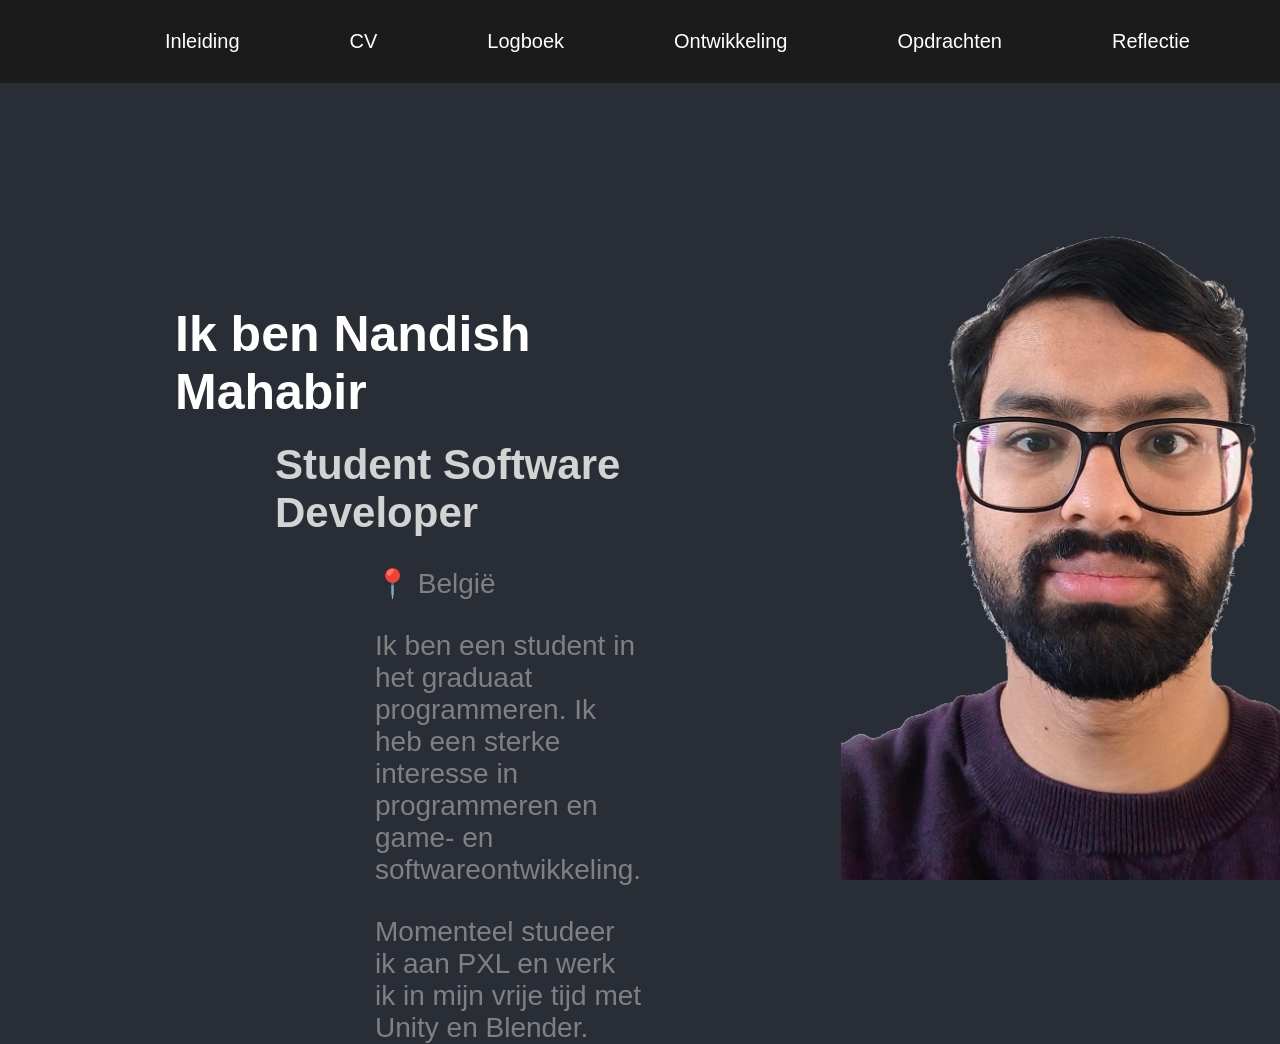
<file: index.html>
<!DOCTYPE html>
<html lang="en">
<head>
    <meta charset="UTF-8">
    <title>Title</title>
    <link rel="stylesheet" href="index.css">
</head>
<body>
    <nav>
        <ul>
            <li><a href="index.html">Inleiding</a></li>
            <li><a href="cv.html">CV</a></li>
            <li><a href="logboek.html">Logboek</a></li>
            <li><a href="ontwikkeling.html">Ontwikkeling</a></li>
            <li><a href="opdrachten.html">Opdrachten</a></li>
            <li><a href="reflectie.html">Reflectie</a></li>
        </ul>
    </nav>
    <main>
        <div id="text">
            <h1>Ik ben <span>Nandish Mahabir</span></h1>
            <h2>Student Software Developer</h2>
            <p class="location">📍 België</p>
            <p>Ik ben een student in het graduaat programmeren.
                Ik heb een sterke interesse in programmeren en game- en softwareontwikkeling.</p>

            <p>Momenteel studeer ik aan PXL en werk ik in mijn vrije tijd met Unity en Blender.</p>
        </div>
        <img src="assets/nandishmahabir.png" alt="Foto Nandish Mahabir"/>
    </main>
</body>
</html>
</file>
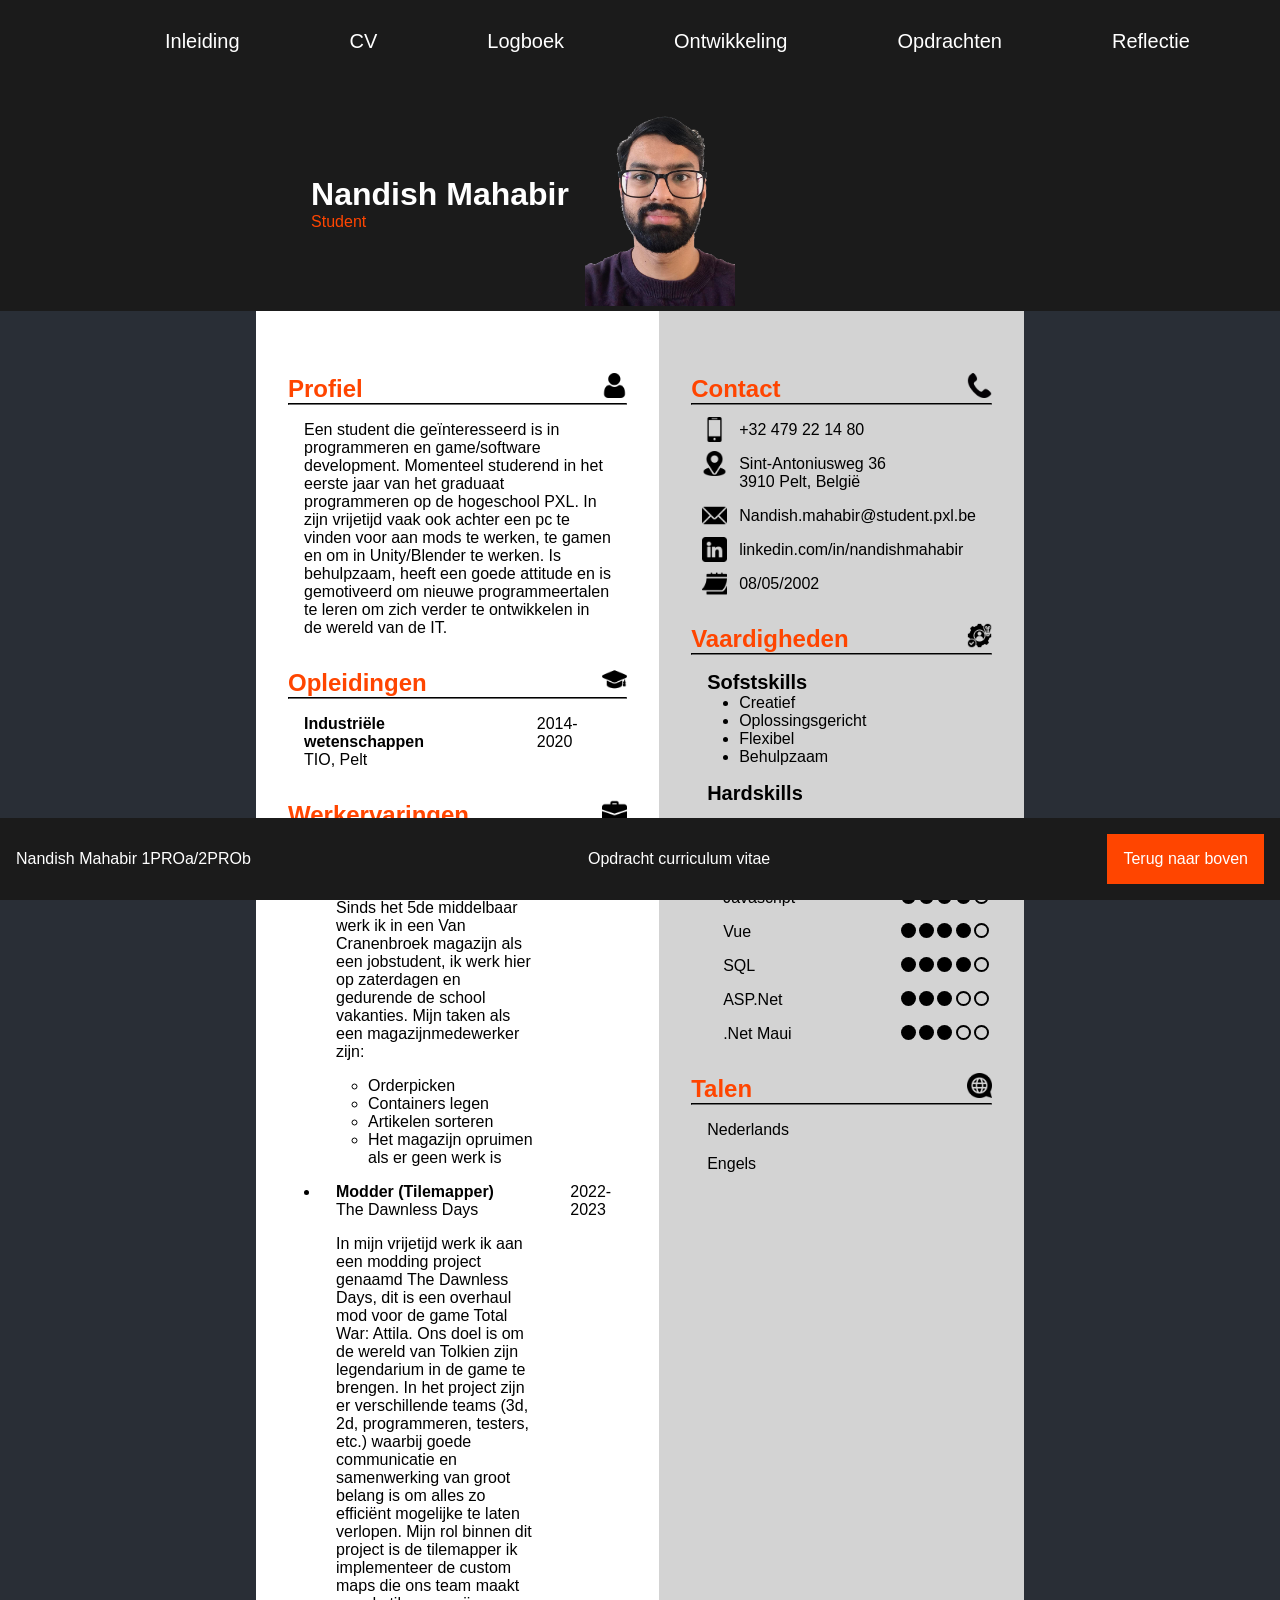
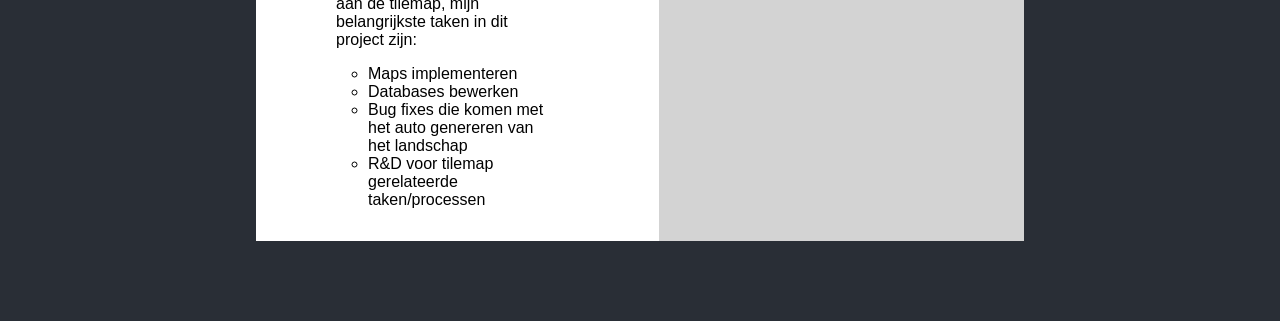
<file: cv.html>
<!DOCTYPE html>
<html lang="en">
<head>
    <meta charset="UTF-8">
    <title>Portfolio</title>
    <link rel="stylesheet" href="cv.css">
    <meta name="viewport" content="width=device-width, initial-scale=1.0">
</head>
<body>
<nav>
    <ul>
        <li><a href="index.html">Inleiding</a></li>
        <li><a href="cv.html">CV</a></li>
        <li><a href="logboek.html">Logboek</a></li>
        <li><a href="ontwikkeling.html">Ontwikkeling</a></li>
        <li><a href="opdrachten.html">Opdrachten</a></li>
        <li><a href="reflectie.html">Reflectie</a></li>
    </ul>
</nav>
<header id="boven">
    <div>
        <h1>Nandish Mahabir</h1>
        <p>Student</p>
    </div>
    <div>
        <a href="https://www.linkedin.com/in/nandishmahabir" target="_blank"><img id="profielfoto" src="assets/nandishmahabir.png" alt="foto Nandish Mahabir"/></a>
    </div>
</header>
<main>
    <div class="kolommen">
        <div class="kolom1">
            <article id="profiel">
                <h1>Profiel</h1>
                <img class="h1-icoon" src="assets/iconen/h1-iconen/persoon.png" alt="icoon persoon"/>
                <hr>
                <p>Een student die geïnteresseerd is in programmeren en game/software development. Momenteel studerend
                    in het eerste jaar van het graduaat programmeren op de hogeschool PXL. In zijn vrijetijd vaak ook
                    achter een pc te vinden voor aan mods te werken, te gamen en om in Unity/Blender te werken. Is
                    behulpzaam, heeft een goede attitude en is gemotiveerd om nieuwe programmeertalen te leren om zich
                    verder te ontwikkelen in de wereld van de IT.</p>
            </article>
            <article id="opleidingen">
                <h1>Opleidingen</h1>
                <img class="h1-icoon" src="assets/iconen/h1-iconen/opleiding.png" alt="icooon studenten hoed"/>
                <hr>
                <div class="items">
                    <div class="ervaringen">
                        <div>
                            <p class="functie">Industriële wetenschappen</p>
                            <p class="plaats">TIO, Pelt</p>
                        </div>
                        <div>
                            <p class="datum">2014-2020</p>
                        </div>
                    </div>
                </div>
            </article>
            <article id="werkervaringen">
                <h1>Werkervaringen</h1>
                <img class="h1-icoon" src="assets/iconen/h1-iconen/werk.png" alt="icoon werktas"/>
                <hr>
                <div class="items">
                    <ul>
                        <li>
                            <div class="ervaringen">
                                <div>
                                    <p class="functie">Magazijnmedewerker</p>
                                    <p class="plaats">Van Cranenbroek, Pelt</p>
                                    <p>Sinds het 5de middelbaar werk ik in een Van Cranenbroek magazijn als een
                                        jobstudent, ik werk hier op zaterdagen en gedurende de school vakanties. Mijn
                                        taken als een magazijnmedewerker zijn:</p>
                                    <ul>
                                        <li>Orderpicken</li>
                                        <li>Containers legen</li>
                                        <li>Artikelen sorteren</li>
                                        <li>Het magazijn opruimen als er geen werk is</li>
                                    </ul>
                                </div>
                                <div>
                                    <p class="datum">2019-heden</p>
                                </div>
                            </div>
                        </li>
                        <li>
                            <div class="ervaringen">
                                <div>
                                    <p class="functie">Modder (Tilemapper)</p>
                                    <a class="plaats"
                                       href="https://www.nexusmods.com/totalwarattila/mods/1?tab=description"
                                       target="_blank">The Dawnless Days</a>
                                    <p>In mijn vrijetijd werk ik aan een modding project genaamd The Dawnless Days, dit
                                        is een overhaul mod voor de game Total War: Attila. Ons doel is om de wereld van
                                        Tolkien zijn legendarium in de game te brengen. In het project zijn er
                                        verschillende teams (3d, 2d, programmeren, testers, etc.) waarbij goede
                                        communicatie en samenwerking van groot belang is om alles zo efficiënt mogelijke
                                        te laten verlopen. Mijn rol binnen dit project is de tilemapper ik implementeer
                                        de custom maps die ons team maakt aan de tilemap, mijn belangrijkste taken in
                                        dit project zijn:</p>
                                    <ul>
                                        <li>Maps implementeren</li>
                                        <li>Databases bewerken</li>
                                        <li>Bug fixes die komen met het auto genereren van het landschap</li>
                                        <li>R&D voor tilemap gerelateerde taken/processen</li>
                                    </ul>
                                </div>
                                <div>
                                    <p class="datum">2022-2023</p>
                                </div>
                            </div>
                        </li>
                    </ul>
                </div>
            </article>
        </div>
        <div class="kolom2">
            <article id="contact">
                <h1>Contact</h1>
                <img class="h1-icoon" src="assets/iconen/h1-iconen/contact.png" alt="icoon telefoon"/>
                <hr>
                <div class="contac-info">
                    <img src="assets/iconen/p-iconen/gsm.png" alt="icoon gsm"/>
                    <p>+32 479 22 14 80</p>
                </div>
                <div class="contac-info">
                    <img src="assets/iconen/p-iconen/woonplaats.png" alt="icoon locatie"/>
                    <p>Sint-Antoniusweg 36<br>3910 Pelt, België</p>
                </div>
                <div class="contac-info">
                    <img src="assets/iconen/p-iconen/email.png" alt="icoon mail"/>
                    <a href="mailto:Nandish.mahabir@student.pxl.be" target="_blank">Nandish.mahabir@student.pxl.be</a>
                </div>
                <div class="contac-info">
                    <img src="assets/iconen/p-iconen/linkedin.png" alt="icoon linkedin"/>
                    <a href="https://www.linkedin.com/in/nandishmahabir"
                       target="_blank">linkedin.com/in/nandishmahabir</a>
                </div>
                <div class="contac-info">
                    <img src="assets/iconen/p-iconen/geboortedatum.png" alt="icoon kalender"/>
                    <p>08/05/2002</p>
                </div>
            </article>
            <article id="vaardigheden">
                <h1>Vaardigheden</h1>
                <img class="h1-icoon" src="assets/iconen/h1-iconen/vaardigheden.png" alt="icoon vaardigheden"/>
                <hr>
                <div id="skills">
                    <h2>Sofstskills</h2>
                    <ul>
                        <li>Creatief</li>
                        <li>Oplossingsgericht</li>
                        <li>Flexibel</li>
                        <li>Behulpzaam</li>
                    </ul>
                    <h2>Hardskills</h2>
                    <div class="digitalevaardigheden">
                        <p>C#</p>
                        <div class="skill-level">
                            <span class="cirkel"></span>
                            <span class="cirkel"></span>
                            <span class="cirkel"></span>
                            <span class="cirkel"></span>
                            <span class="lege-cirkel"></span>
                        </div>
                    </div>
                    <div class="digitalevaardigheden">
                        <p>Html/CSS</p>
                        <div class="skill-level">
                            <span class="cirkel"></span>
                            <span class="cirkel"></span>
                            <span class="cirkel"></span>
                            <span class="cirkel"></span>
                            <span class="lege-cirkel"></span>
                        </div>
                    </div>
                    <div class="digitalevaardigheden">
                        <p>Javascript</p>
                        <div class="skill-level">
                            <span class="cirkel"></span>
                            <span class="cirkel"></span>
                            <span class="cirkel"></span>
                            <span class="cirkel"></span>
                            <span class="lege-cirkel"></span>
                        </div>
                    </div>
                    <div class="digitalevaardigheden">
                        <p>Vue</p>
                        <div class="skill-level">
                            <span class="cirkel"></span>
                            <span class="cirkel"></span>
                            <span class="cirkel"></span>
                            <span class="cirkel"></span>
                            <span class="lege-cirkel"></span>
                        </div>
                    </div>
                    <div class="digitalevaardigheden">
                        <p>SQL</p>
                        <div class="skill-level">
                            <span class="cirkel"></span>
                            <span class="cirkel"></span>
                            <span class="cirkel"></span>
                            <span class="cirkel"></span>
                            <span class="lege-cirkel"></span>
                        </div>
                    </div>
                    <div class="digitalevaardigheden">
                        <p>ASP.Net</p>
                        <div class="skill-level">
                            <span class="cirkel"></span>
                            <span class="cirkel"></span>
                            <span class="cirkel"></span>
                            <span class="lege-cirkel"></span>
                            <span class="lege-cirkel"></span>
                        </div>
                    </div>
                    <div class="digitalevaardigheden">
                        <p>.Net Maui</p>
                        <div class="skill-level">
                            <span class="cirkel"></span>
                            <span class="cirkel"></span>
                            <span class="cirkel"></span>
                            <span class="lege-cirkel"></span>
                            <span class="lege-cirkel"></span>
                        </div>
                    </div>
                </div>
            </article>
            <article id="talen">
                <h1>Talen</h1>
                <img class="h1-icoon" src="assets/iconen/h1-iconen/talen.png" alt="icoon wereldbol"/>
                <hr>
                <p>Nederlands</p>
                <p>Engels</p>
            </article>
        </div>
    </div>
</main>
<footer>
    <div id="flexbox-footer">
        <p>Nandish Mahabir 1PROa/2PROb</p>
        <p>Opdracht curriculum vitae</p>
        <a href="#boven">
            <p id="terug-naar-boven">Terug naar boven</p>
        </a>
    </div>
</footer>
</body>
</html>
</file>
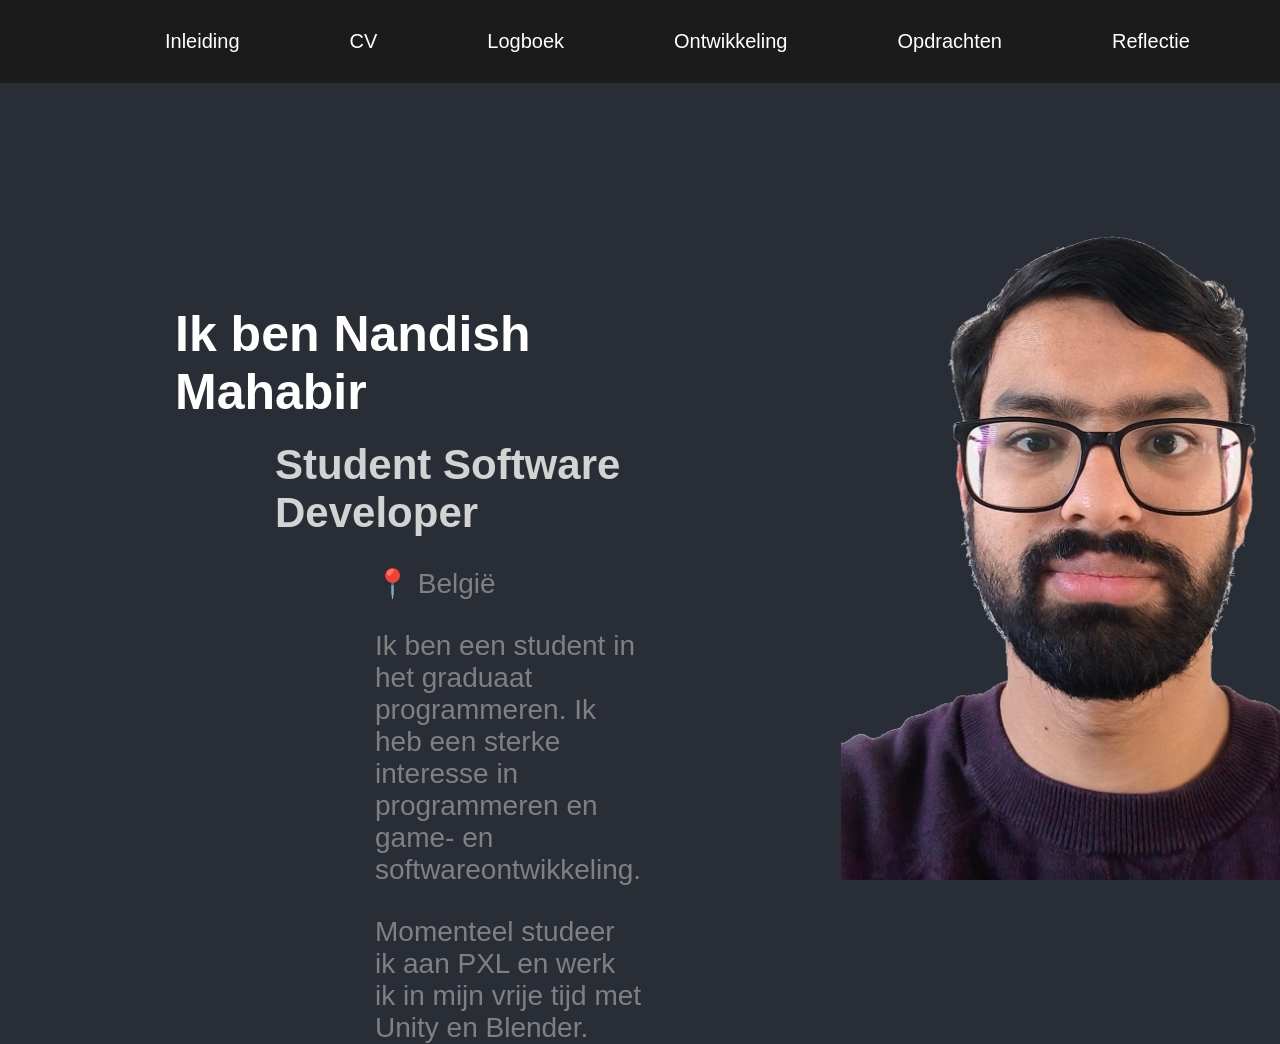
<file: inleiding.html>
<!DOCTYPE html>
<html lang="en">
<head>
    <meta charset="UTF-8">
    <title>Title</title>
    <link rel="stylesheet" href="inleiding.css">
</head>
<body>
    <nav>
        <ul>
            <li><a href="inleiding.html">Inleiding</a></li>
            <li><a href="cv.html">CV</a></li>
            <li><a href="logboek.html">Logboek</a></li>
            <li><a href="ontwikkeling.html">Ontwikkeling</a></li>
            <li><a href="opdrachten.html">Opdrachten</a></li>
            <li><a href="reflectie.html">Reflectie</a></li>
        </ul>
    </nav>
    <main>
        <div id="text">
            <h1>Ik ben <span>Nandish Mahabir</span></h1>
            <h2>Student Software Developer</h2>
            <p class="location">📍 België</p>
            <p>Ik ben een student in het graduaat programmeren.
                Ik heb een sterke interesse in programmeren en game- en softwareontwikkeling.</p>

            <p>Momenteel studeer ik aan PXL en werk ik in mijn vrije tijd met Unity en Blender.</p>
        </div>
        <img src="assets/nandishmahabir.png" alt="Foto Nandish Mahabir"/>
    </main>
</body>
</html>
</file>
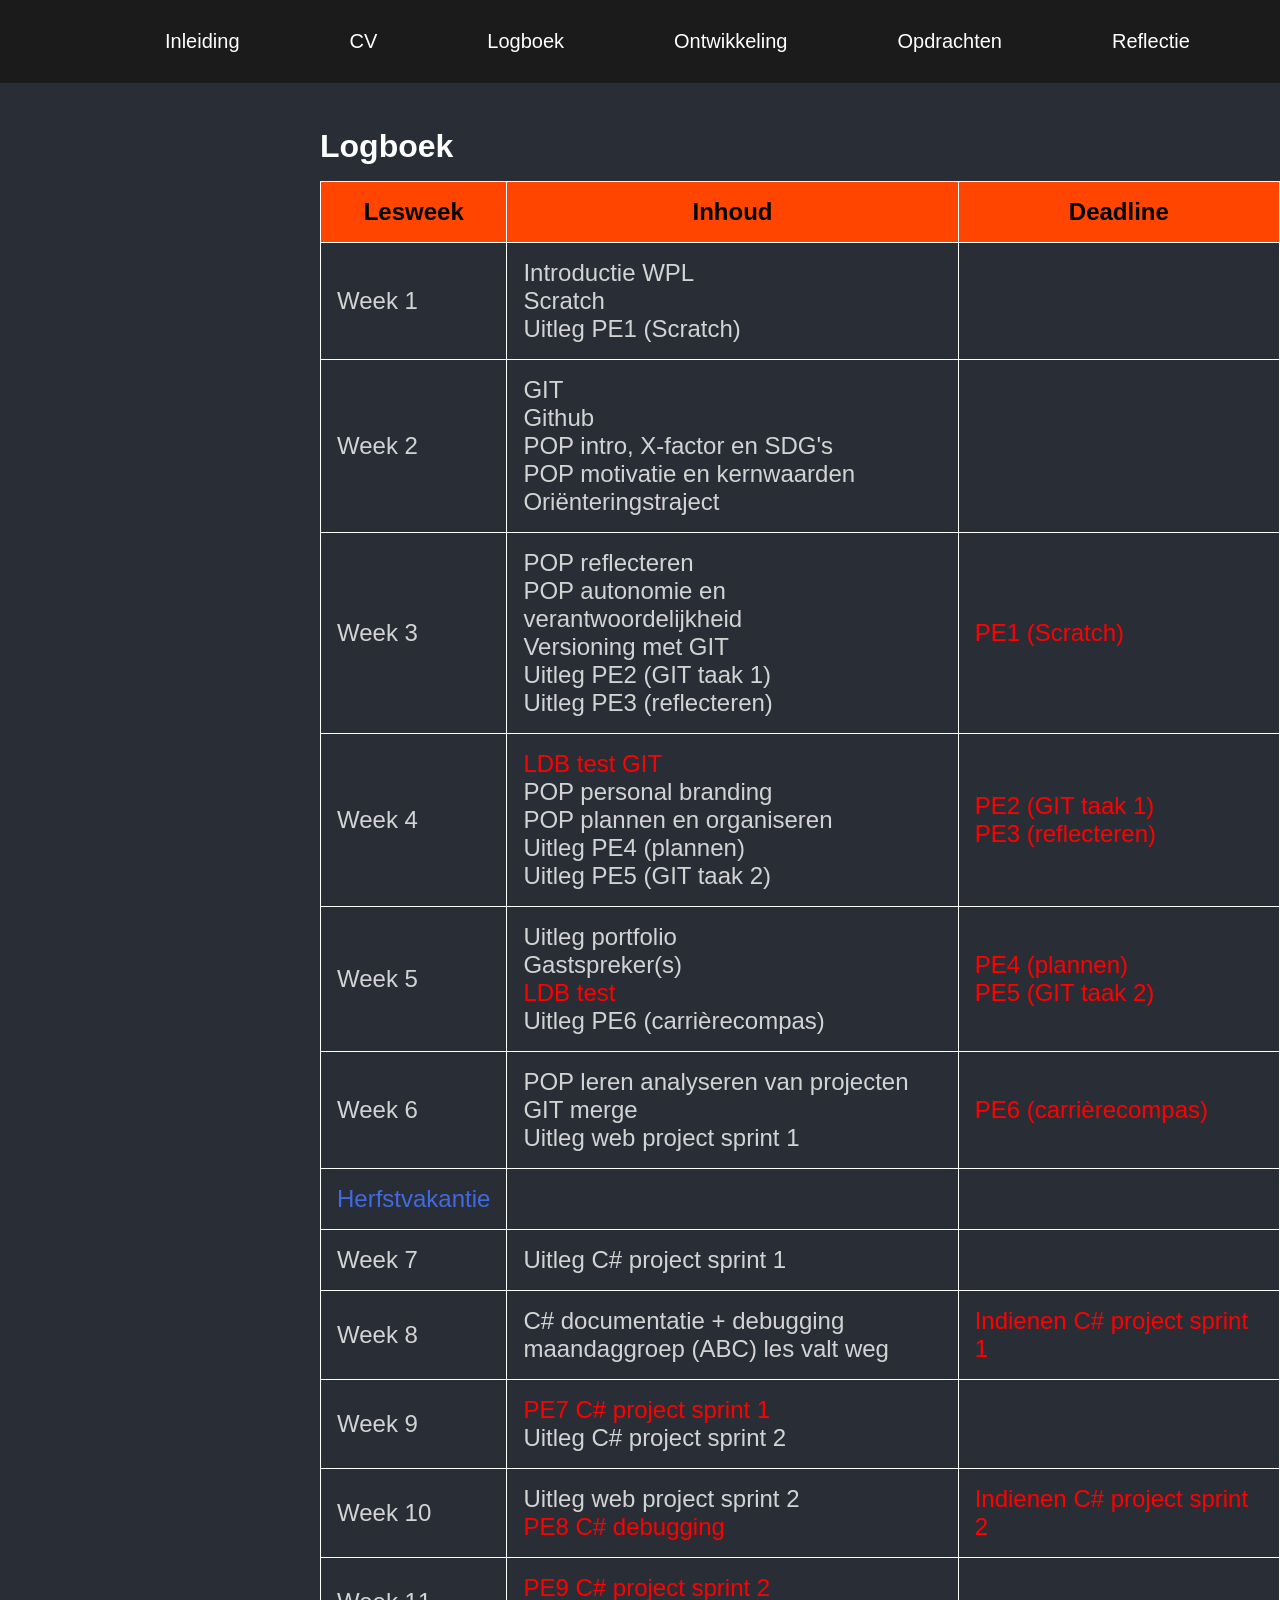
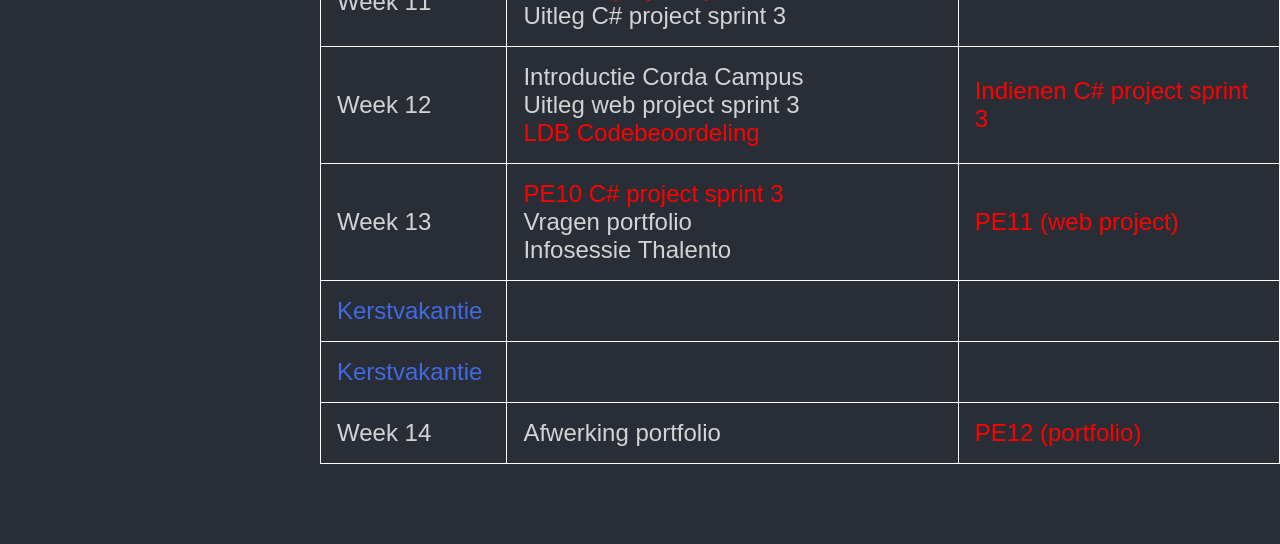
<file: logboek.html>
<!DOCTYPE html>
<html lang="en">
<head>
    <meta charset="UTF-8">
    <title>Portfolio</title>
    <link rel="stylesheet" href="logboek.css">
</head>
<body>
    <nav>
        <ul>
            <li><a href="index.html">Inleiding</a></li>
            <li><a href="cv.html">CV</a></li>
            <li><a href="logboek.html">Logboek</a></li>
            <li><a href="ontwikkeling.html">Ontwikkeling</a></li>
            <li><a href="opdrachten.html">Opdrachten</a></li>
            <li><a href="reflectie.html">Reflectie</a></li>
        </ul>
    </nav>
    <main>
        <h1>Logboek</h1>
        <div id="logboekTabel">
            <table>
                <thead>
                    <th>Lesweek</th>
                    <th>Inhoud</th>
                    <th>Deadline</th>
                </thead>
                <tbody>
                    <tr>
                        <td>Week 1</td>
                        <td>
                            <ul>
                                <li>Introductie WPL</li>
                                <li>Scratch</li>
                                <li>Uitleg PE1 (Scratch)</li>
                            </ul>
                        </td>
                        <td></td>
                    </tr>
                    <tr>
                        <td>Week 2</td>
                        <td>
                            <ul>
                                <li>GIT</li>
                                <li>Github</li>
                                <li>POP intro, X-factor en SDG's</li>
                                <li>POP motivatie en kernwaarden</li>
                                <li>Oriënteringstraject</li>
                            </ul>
                        </td>
                        <td></td>
                    </tr>
                    <tr>
                        <td>Week 3</td>
                        <td>
                            <ul>
                                <li>POP reflecteren</li>
                                <li>POP autonomie en verantwoordelijkheid</li>
                                <li>Versioning met GIT</li>
                                <li>Uitleg PE2 (GIT taak 1)</li>
                                <li>Uitleg PE3 (reflecteren)</li>
                            </ul>
                        </td>
                        <td class="redTextTable">PE1 (Scratch)</td>
                    </tr>
                    <tr>
                        <td>Week 4</td>
                        <td>
                            <ul>
                                <li class="redTextTable">LDB test GIT</li>
                                <li>POP personal branding</li>
                                <li>POP plannen en organiseren</li>
                                <li>Uitleg PE4 (plannen)</li>
                                <li>Uitleg PE5 (GIT taak 2)</li>
                            </ul>
                        </td>
                        <td>
                            <ul>
                                <li class="redTextTable">PE2 (GIT taak 1)</li>
                                <li class="redTextTable">PE3 (reflecteren)</li>
                            </ul>
                        </td>
                    </tr>
                    <tr>
                        <td>Week 5</td>
                        <td>
                            <ul>
                                <li>Uitleg portfolio</li>
                                <li>Gastspreker(s)</li>
                                <li class="redTextTable">LDB test</li>
                                <li>Uitleg PE6 (carrièrecompas)</li>
                            </ul>
                        </td>
                        <td>
                            <ul>
                                <li class="redTextTable">PE4 (plannen)</li>
                                <li class="redTextTable">PE5 (GIT taak 2)</li>
                            </ul>
                        </td>
                    </tr>
                    <tr>
                        <td>Week 6</td>
                        <td>
                            <ul>
                                <li>POP leren analyseren van projecten</li>
                                <li>GIT merge</li>
                                <li>Uitleg web project sprint 1</li>
                            </ul>
                        </td>
                        <td class="redTextTable">PE6 (carrièrecompas)</td>
                    </tr>
                    <tr>
                        <td class="blueTextTable">Herfstvakantie</td>
                        <td></td>
                        <td></td>
                    </tr>
                    <tr>
                        <td>Week 7</td>
                        <td>Uitleg C# project sprint 1</td>
                        <td></td>
                    </tr>
                    <tr>
                        <td>Week 8</td>
                        <td>
                            <ul>
                                <li>C# documentatie + debugging</li>
                                <li>maandaggroep (ABC) les valt weg</li>
                            </ul>
                        </td>
                        <td class="redTextTable">Indienen C# project sprint 1</td>
                    </tr>
                    <tr>
                        <td>Week 9</td>
                        <td>
                            <ul>
                                <li class="redTextTable">PE7 C# project sprint 1</li>
                                <li>Uitleg C# project sprint 2</li>
                            </ul>
                        </td>
                        <td></td>
                    </tr>
                    <tr>
                        <td>Week 10</td>
                        <td>
                            <ul>
                                <li>Uitleg web project sprint 2</li>
                                <li class="redTextTable">PE8 C# debugging</li>
                            </ul>
                        </td>
                        <td class="redTextTable">Indienen C# project sprint 2</td>
                    </tr>
                    <tr>
                        <td>Week 11</td>
                        <td>
                            <ul>
                                <li class="redTextTable">PE9 C# project sprint 2</li>
                                <li>Uitleg C# project sprint 3</li>
                            </ul>
                        </td>
                        <td></td>
                    </tr>
                    <tr>
                        <td>Week 12</td>
                        <td>
                            <ul>
                                <li>Introductie Corda Campus</li>
                                <li>Uitleg web project sprint 3</li>
                                <li class="redTextTable">LDB Codebeoordeling</li>
                            </ul>
                        </td>
                        <td class="redTextTable">Indienen C# project sprint 3</td>
                    </tr>
                    <tr>
                        <td>Week 13</td>
                        <td>
                            <ul>
                                <li class="redTextTable">PE10 C# project sprint 3</li>
                                <li>Vragen portfolio</li>
                                <li>Infosessie Thalento</li>
                            </ul>
                        </td>
                        <td class="redTextTable">PE11 (web project)</td>
                    </tr>
                    <tr>
                        <td class="blueTextTable">Kerstvakantie</td>
                        <td></td>
                        <td></td>
                    </tr>
                    <tr>
                        <td class="blueTextTable">Kerstvakantie</td>
                        <td></td>
                        <td></td>
                    </tr>
                    <tr>
                        <td>Week 14</td>
                        <td>
                            <ul>
                                <li>Afwerking portfolio</li>
                            </ul>
                        </td>
                        <td class="redTextTable">PE12 (portfolio)</td>
                    </tr>
                </tbody>
            </table>
        </div>
    </main>
</body>
</html>
</file>
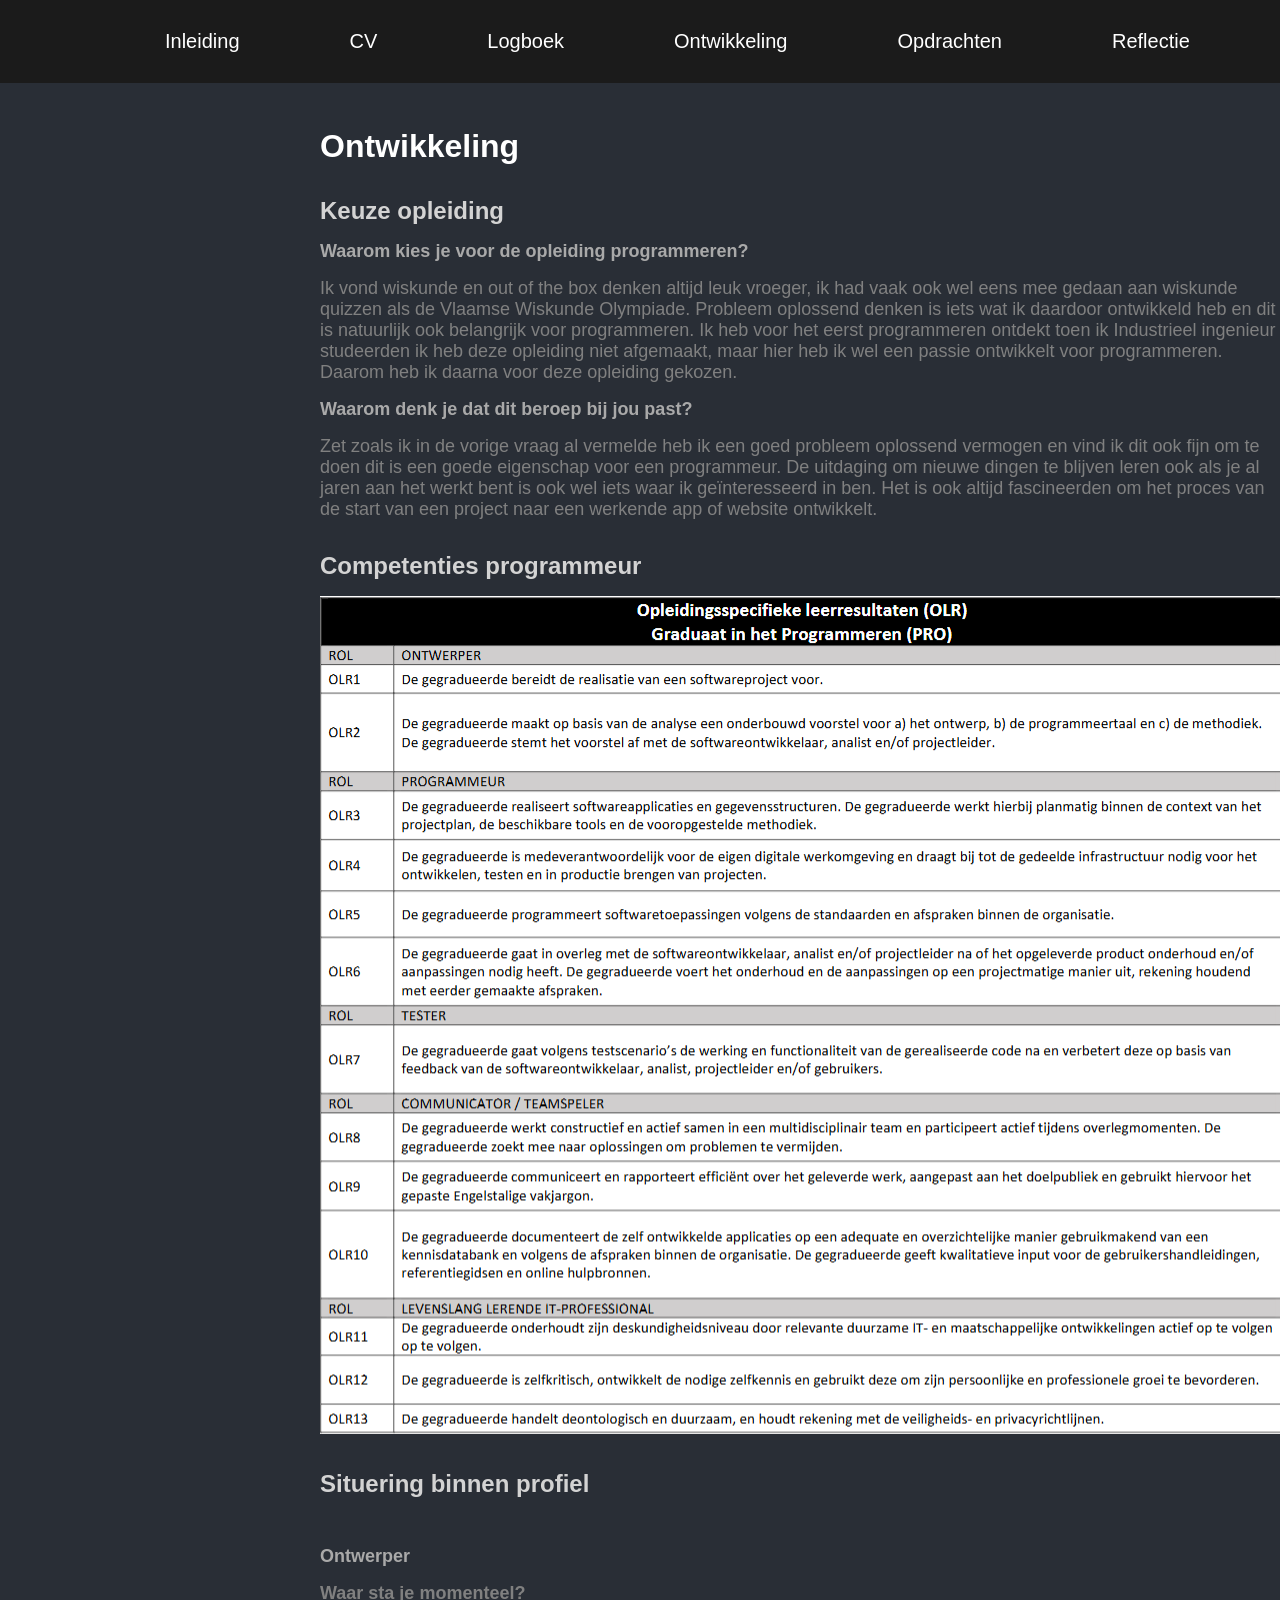
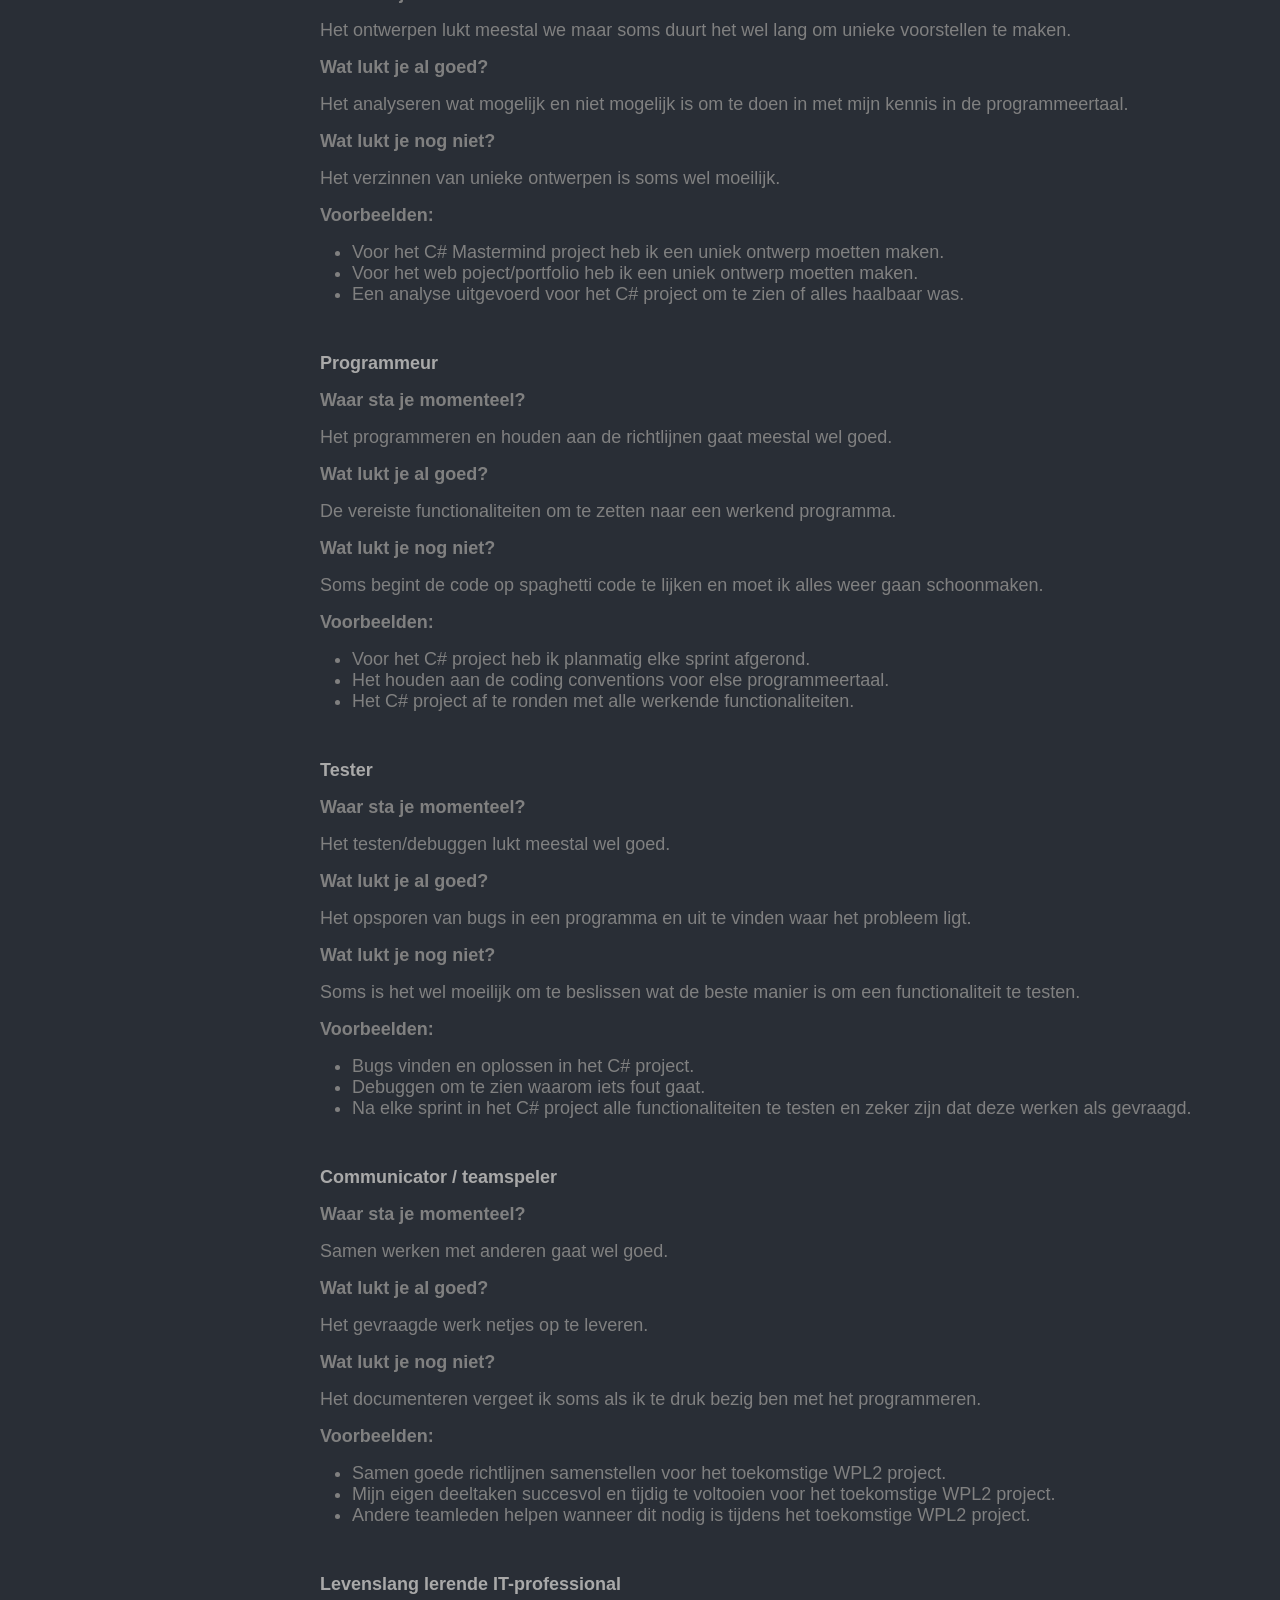
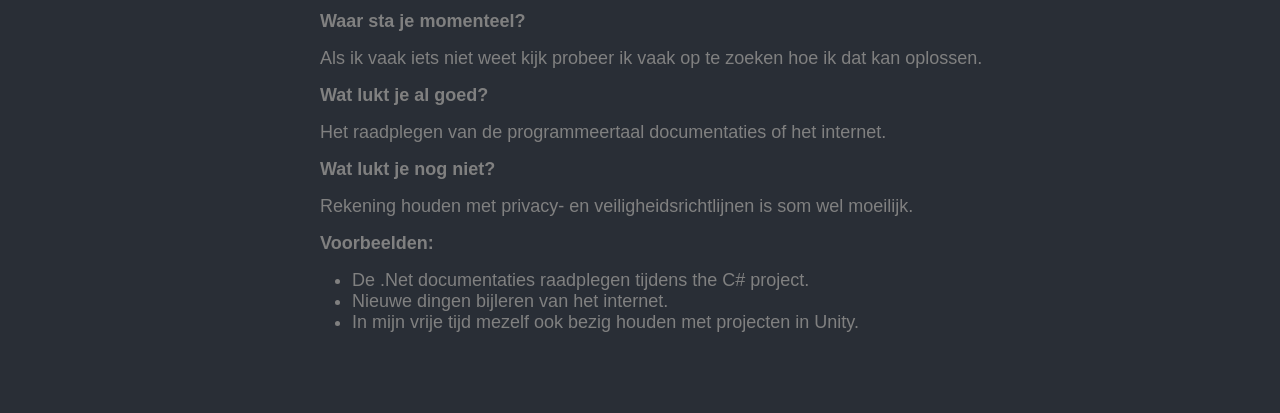
<file: ontwikkeling.html>
<!DOCTYPE html>
<html lang="en">
<head>
    <meta charset="UTF-8">
    <title>Portfolio</title>
    <link rel="stylesheet" href="ontwikkeling.css">
</head>
<body>
    <nav>
        <ul>
            <li><a href="index.html">Inleiding</a></li>
            <li><a href="cv.html">CV</a></li>
            <li><a href="logboek.html">Logboek</a></li>
            <li><a href="ontwikkeling.html">Ontwikkeling</a></li>
            <li><a href="opdrachten.html">Opdrachten</a></li>
            <li><a href="reflectie.html">Reflectie</a></li>
        </ul>
    </nav>
    <main>
        <h1>Ontwikkeling</h1>
        <h2>Keuze opleiding</h2>
        <h3>Waarom kies je voor de opleiding programmeren?</h3>
        <p>Ik vond wiskunde en out of the box denken altijd leuk vroeger, ik had vaak ook wel eens mee gedaan aan wiskunde quizzen als de Vlaamse Wiskunde Olympiade. Probleem oplossend denken is iets wat ik daardoor ontwikkeld heb en dit is natuurlijk ook belangrijk voor programmeren. Ik heb voor het eerst programmeren ontdekt toen ik Industrieel ingenieur studeerden ik heb deze opleiding niet afgemaakt, maar hier heb ik wel een passie ontwikkelt voor programmeren. Daarom heb ik daarna voor deze opleiding gekozen.</p>
        <h3>Waarom denk je dat dit beroep bij jou past?</h3>
        <p>Zet zoals ik in de vorige vraag al vermelde heb ik een goed probleem oplossend vermogen en vind ik dit ook fijn om te doen dit is een goede eigenschap voor een programmeur. De uitdaging om nieuwe dingen te blijven leren ook als je al jaren aan het werkt bent is ook wel iets waar ik geïnteresseerd in ben.  Het is ook altijd fascineerden om het proces van de start van een project naar een werkende app of website ontwikkelt.</p>
        <h2>Competenties programmeur</h2>
        <img src="assets/leerresultaten.PNG" alt="leerresultaten van de vijf rollen van een programmeur"/>
        <h2>Situering binnen profiel</h2>
        <div class="situeringRol">
            <h3>Ontwerper</h3>
            <p class="vraag">Waar sta je momenteel?</p>
            <p>Het ontwerpen lukt meestal we maar soms duurt het wel lang om unieke voorstellen te maken.</p>
            <p class="vraag">Wat lukt je al goed?</p>
            <p>Het analyseren wat mogelijk en niet mogelijk is om te doen in met mijn kennis in de programmeertaal.</p>
            <p class="vraag">Wat lukt je nog niet?</p>
            <p>Het verzinnen van unieke ontwerpen is soms wel moeilijk.</p>
            <p class="vraag">Voorbeelden:</p>
            <ul>
                <li>Voor het C# Mastermind project heb ik een uniek ontwerp moetten maken.</li>
                <li>Voor het web poject/portfolio heb ik een uniek ontwerp moetten maken.</li>
                <li>Een analyse uitgevoerd voor het C# project om te zien of alles haalbaar was.</li>
            </ul>
        </div>
        <div class="situeringRol">
            <h3>Programmeur</h3>
            <p class="vraag">Waar sta je momenteel?</p>
            <p>Het programmeren en houden aan de richtlijnen gaat meestal wel goed.</p>
            <p class="vraag">Wat lukt je al goed?</p>
            <p>De vereiste functionaliteiten om te zetten naar een werkend programma.</p>
            <p class="vraag">Wat lukt je nog niet?</p>
            <p>Soms begint de code op spaghetti code te lijken en moet ik alles weer gaan schoonmaken.</p>
            <p class="vraag">Voorbeelden:</p>
            <ul>
                <li>Voor het C# project heb ik planmatig elke sprint afgerond.</li>
                <li>Het houden aan de coding conventions voor else programmeertaal.</li>
                <li>Het C# project af te ronden met alle werkende functionaliteiten.</li>
            </ul>
        </div>
        <div class="situeringRol">
            <h3>Tester</h3>
            <p class="vraag">Waar sta je momenteel?</p>
            <p>Het testen/debuggen lukt meestal wel goed.</p>
            <p class="vraag">Wat lukt je al goed?</p>
            <p>Het opsporen van bugs in een programma en uit te vinden waar het probleem ligt.</p>
            <p class="vraag">Wat lukt je nog niet?</p>
            <p>Soms is het wel moeilijk om te beslissen wat de beste manier is om een functionaliteit te testen.</p>
            <p class="vraag">Voorbeelden:</p>
            <ul>
                <li>Bugs vinden en oplossen in het C# project.</li>
                <li>Debuggen om te zien waarom iets fout gaat.</li>
                <li>Na elke sprint in het C# project alle functionaliteiten te testen en zeker zijn dat deze werken als gevraagd.</li>
            </ul>
        </div>
        <div class="situeringRol">
            <h3>Communicator / teamspeler</h3>
            <p class="vraag">Waar sta je momenteel?</p>
            <p>Samen werken met anderen gaat wel goed.</p>
            <p class="vraag">Wat lukt je al goed?</p>
            <p>Het gevraagde werk netjes op te leveren.</p>
            <p class="vraag">Wat lukt je nog niet?</p>
            <p>Het documenteren vergeet ik soms als ik te druk bezig ben met het programmeren.</p>
            <p class="vraag">Voorbeelden:</p>
            <ul>
                <li>Samen goede richtlijnen samenstellen voor het toekomstige WPL2 project.</li>
                <li>Mijn eigen deeltaken succesvol en tijdig te voltooien voor het toekomstige WPL2 project.</li>
                <li>Andere teamleden helpen wanneer dit nodig is tijdens het toekomstige WPL2 project.</li>
            </ul>
        </div>
        <div class="situeringRol">
            <h3>Levenslang lerende IT-professional</h3>
            <p class="vraag">Waar sta je momenteel?</p>
            <p>Als ik vaak iets niet weet kijk probeer ik vaak op te zoeken hoe ik dat kan oplossen.</p>
            <p class="vraag">Wat lukt je al goed?</p>
            <p>Het raadplegen van de programmeertaal documentaties of het internet.</p>
            <p class="vraag">Wat lukt je nog niet?</p>
            <p>Rekening houden met privacy- en veiligheidsrichtlijnen is som wel moeilijk.</p>
            <p class="vraag">Voorbeelden:</p>
            <ul>
                <li>De .Net documentaties raadplegen tijdens the C# project.</li>
                <li>Nieuwe dingen bijleren van het internet.</li>
                <li>In mijn vrije tijd mezelf ook bezig houden met projecten in Unity.</li>
            </ul>
        </div>
    </main>
</body>
</html>
</file>
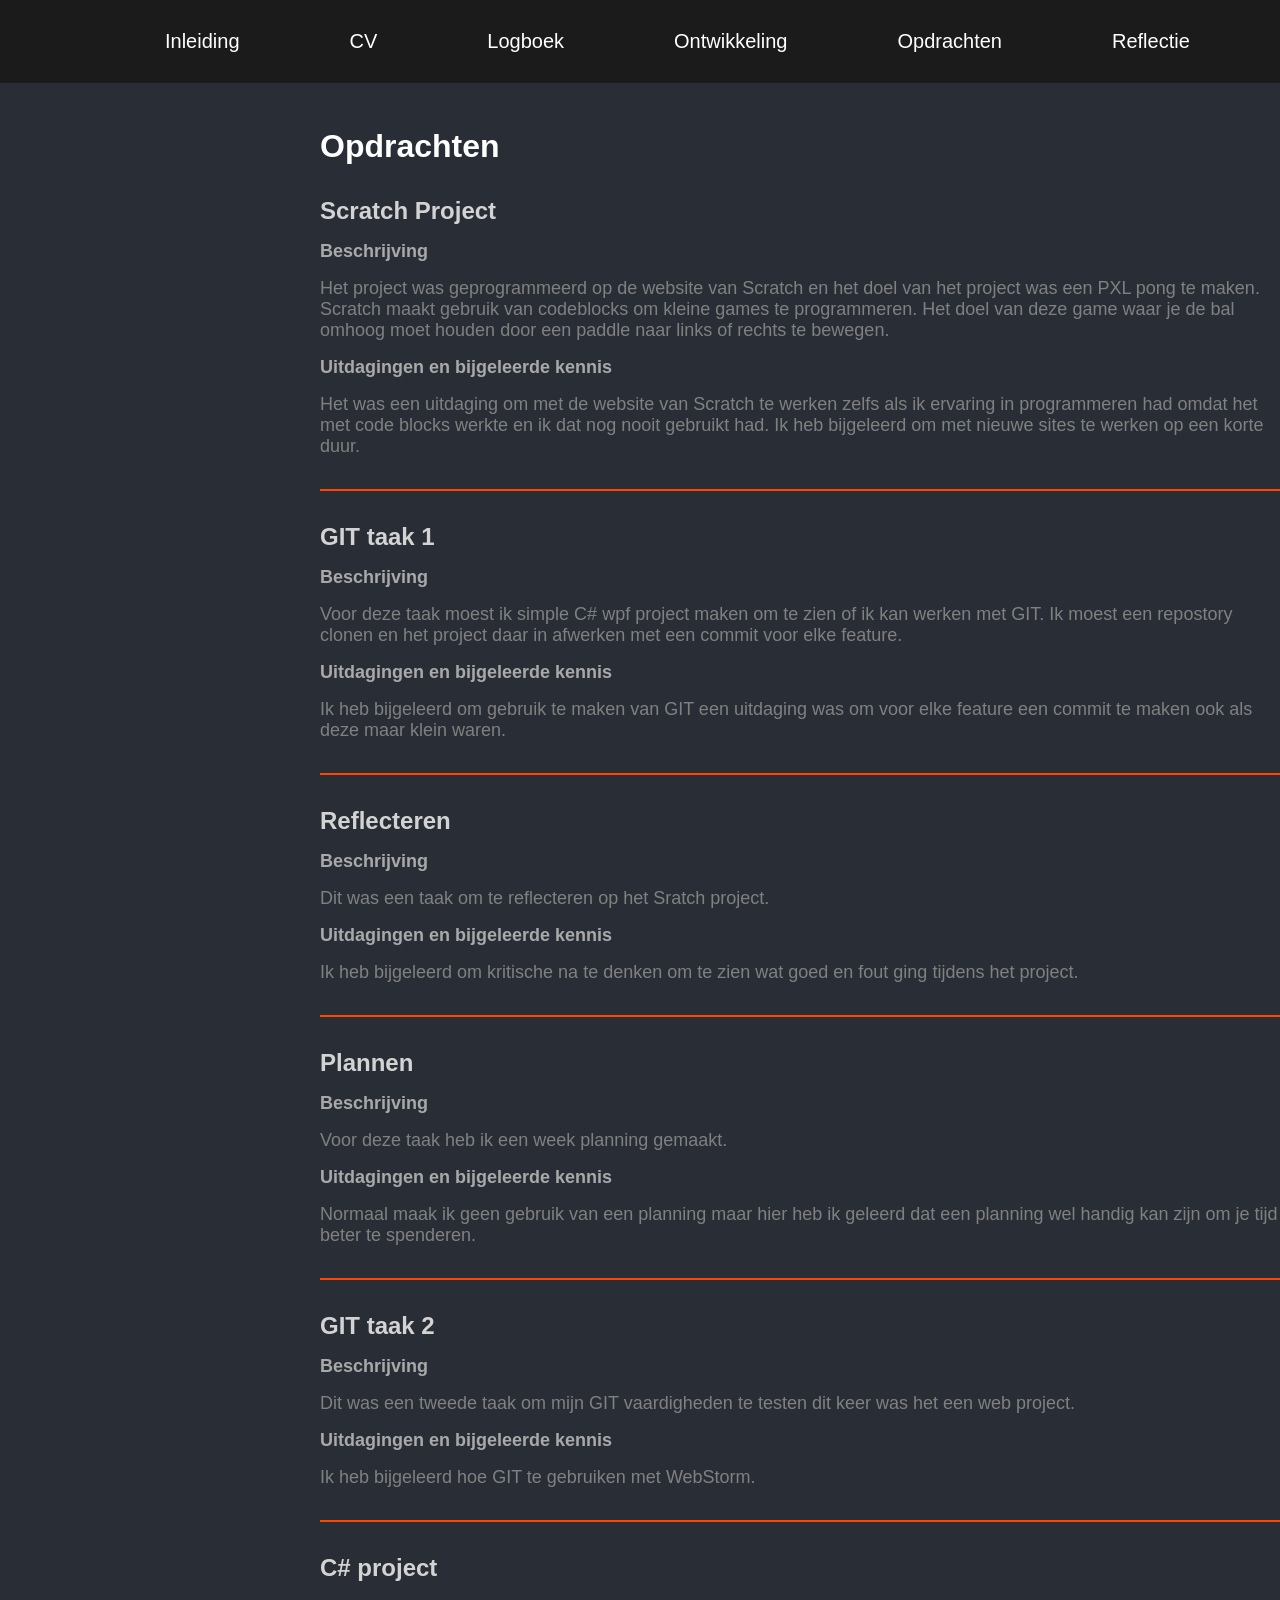
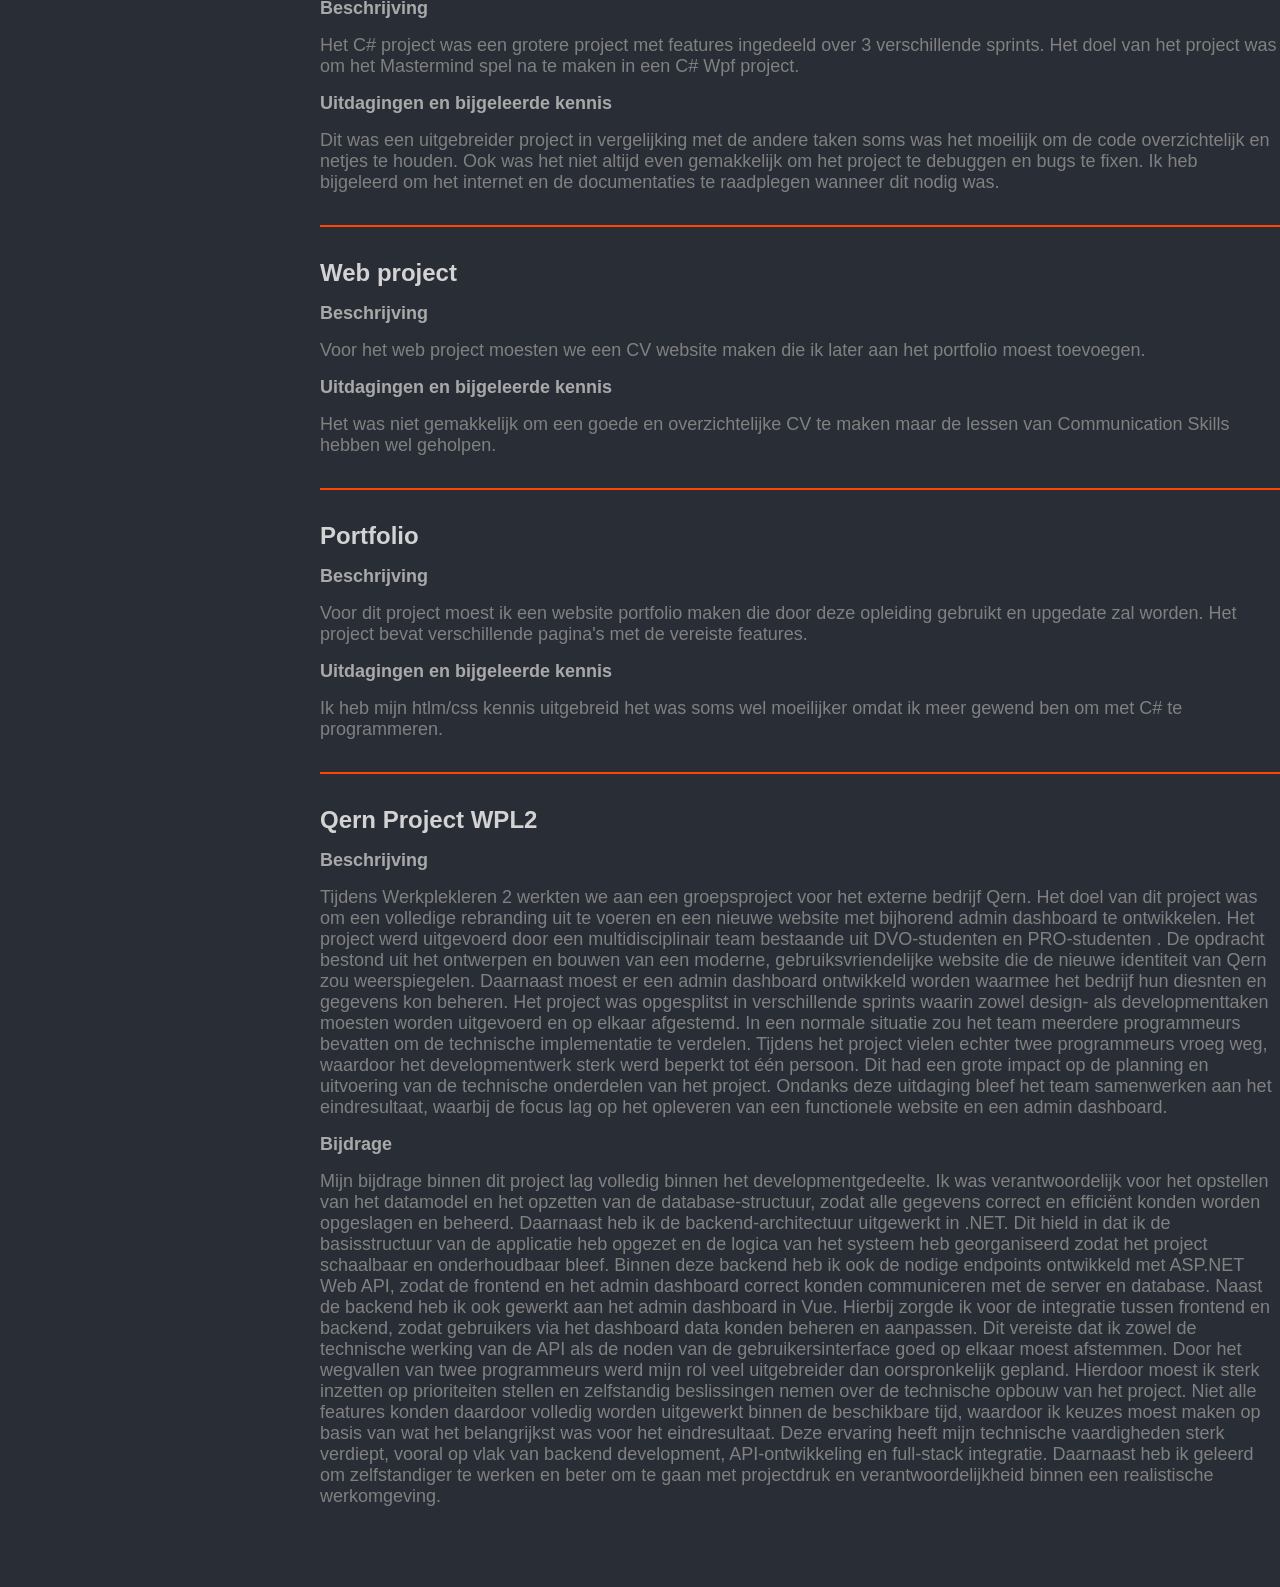
<file: opdrachten.html>
<!DOCTYPE html>
<html lang="en">
<head>
    <meta charset="UTF-8">
    <title>Portfolio</title>
    <link rel="stylesheet" href="opdrachten.css">
</head>
<body>
    <nav>
        <ul>
            <li><a href="index.html">Inleiding</a></li>
            <li><a href="cv.html">CV</a></li>
            <li><a href="logboek.html">Logboek</a></li>
            <li><a href="ontwikkeling.html">Ontwikkeling</a></li>
            <li><a href="opdrachten.html">Opdrachten</a></li>
            <li><a href="reflectie.html">Reflectie</a></li>
        </ul>
    </nav>
    <main>
        <h1>Opdrachten</h1>
        <div class="opdracht">
            <h2>Scratch Project</h2>
            <h3>Beschrijving</h3>
            <p>Het project was geprogrammeerd op de website van Scratch en het doel van het project was een PXL pong te maken. Scratch maakt gebruik van codeblocks om kleine games te programmeren. Het doel van deze game waar je de bal omhoog moet houden door een paddle naar links of rechts te bewegen.</p>
            <h3>Uitdagingen en bijgeleerde kennis</h3>
            <p>Het was een uitdaging om met de website van Scratch te werken zelfs als ik ervaring in programmeren had omdat het met code blocks werkte en ik dat nog nooit gebruikt had. Ik heb bijgeleerd om met nieuwe sites te werken op een korte duur.</p>
            <hr>
        </div>
        <div class="opdracht">
            <h2>GIT taak 1</h2>
            <h3>Beschrijving</h3>
            <p>Voor deze taak moest ik simple C# wpf project maken om te zien of ik kan werken met GIT. Ik moest een repostory clonen en het project daar in afwerken met een commit voor elke feature.</p>
            <h3>Uitdagingen en bijgeleerde kennis</h3>
            <p>Ik heb bijgeleerd om gebruik te maken van GIT een uitdaging was om voor elke feature een commit te maken ook als deze maar klein waren.</p>
            <hr>
        </div>
        <div class="opdracht">
            <h2>Reflecteren</h2>
            <h3>Beschrijving</h3>
            <p>Dit was een taak om te reflecteren op het Sratch project.</p>
            <h3>Uitdagingen en bijgeleerde kennis</h3>
            <p>Ik heb bijgeleerd om kritische na te denken om te zien wat goed en fout ging tijdens het project.</p>
            <hr>
        </div>
        <div class="opdracht">
            <h2>Plannen</h2>
            <h3>Beschrijving</h3>
            <p>Voor deze taak heb ik een week planning gemaakt.</p>
            <h3>Uitdagingen en bijgeleerde kennis</h3>
            <p>Normaal maak ik geen gebruik van een planning maar hier heb ik geleerd dat een planning wel handig kan zijn om je tijd beter te spenderen.</p>
            <hr>
        </div>
        <div class="opdracht">
            <h2>GIT taak 2</h2>
            <h3>Beschrijving</h3>
            <p>Dit was een tweede taak om mijn GIT vaardigheden te testen dit keer was het een web project.</p>
            <h3>Uitdagingen en bijgeleerde kennis</h3>
            <p>Ik heb bijgeleerd hoe GIT te gebruiken met WebStorm.</p>
            <hr>
        </div>
        <div class="opdracht">
            <h2>C# project</h2>
            <h3>Beschrijving</h3>
            <p>Het C# project was een grotere project met features ingedeeld over 3 verschillende sprints. Het doel van het project was om het Mastermind spel na te maken in een C# Wpf project.</p>
            <h3>Uitdagingen en bijgeleerde kennis</h3>
            <p>Dit was een uitgebreider project in vergelijking met de andere taken soms was het moeilijk om de code overzichtelijk en netjes te houden. Ook was het niet altijd even gemakkelijk om het project te debuggen en bugs te fixen. Ik heb bijgeleerd om het internet en de documentaties te raadplegen wanneer dit nodig was.</p>
            <hr>
        </div>
        <div class="opdracht">
            <h2>Web project</h2>
            <h3>Beschrijving</h3>
            <p>Voor het web project moesten we een CV website maken die ik later aan het portfolio moest toevoegen.</p>
            <h3>Uitdagingen en bijgeleerde kennis</h3>
            <p>Het was niet gemakkelijk om een goede en overzichtelijke CV te maken maar de lessen van Communication Skills hebben wel geholpen.</p>
            <hr>
        </div>
        <div class="opdracht">
            <h2>Portfolio</h2>
            <h3>Beschrijving</h3>
            <p>Voor dit project moest ik een website portfolio maken die door deze opleiding gebruikt en upgedate zal worden. Het project bevat verschillende pagina's met de vereiste features.</p>
            <h3>Uitdagingen en bijgeleerde kennis</h3>
            <p>Ik heb mijn htlm/css kennis uitgebreid het was soms wel moeilijker omdat ik meer gewend ben om met C# te programmeren.</p>
            <hr>
        </div>
        <div class="opdracht">
            <h2>Qern Project WPL2</h2>
            <h3>Beschrijving</h3>
            <p>Tijdens Werkplekleren 2 werkten we aan een groepsproject voor het externe bedrijf Qern. Het doel van dit project was om een volledige rebranding uit te voeren en een nieuwe website met bijhorend admin dashboard te ontwikkelen. Het project werd uitgevoerd door een multidisciplinair team bestaande uit DVO-studenten en PRO-studenten .

                De opdracht bestond uit het ontwerpen en bouwen van een moderne, gebruiksvriendelijke website die de nieuwe identiteit van Qern zou weerspiegelen. Daarnaast moest er een admin dashboard ontwikkeld worden waarmee het bedrijf hun diesnten en gegevens kon beheren. Het project was opgesplitst in verschillende sprints waarin zowel design- als developmenttaken moesten worden uitgevoerd en op elkaar afgestemd.

                In een normale situatie zou het team meerdere programmeurs bevatten om de technische implementatie te verdelen. Tijdens het project vielen echter twee programmeurs vroeg weg, waardoor het developmentwerk sterk werd beperkt tot één persoon. Dit had een grote impact op de planning en uitvoering van de technische onderdelen van het project.

                Ondanks deze uitdaging bleef het team samenwerken aan het eindresultaat, waarbij de focus lag op het opleveren van een functionele website en een admin dashboard.</p>
            <h3>Bijdrage</h3>
            <p>Mijn bijdrage binnen dit project lag volledig binnen het developmentgedeelte. Ik was verantwoordelijk voor het opstellen van het datamodel en het opzetten van de database-structuur, zodat alle gegevens correct en efficiënt konden worden opgeslagen en beheerd.

                Daarnaast heb ik de backend-architectuur uitgewerkt in .NET. Dit hield in dat ik de basisstructuur van de applicatie heb opgezet en de logica van het systeem heb georganiseerd zodat het project schaalbaar en onderhoudbaar bleef. Binnen deze backend heb ik ook de nodige endpoints ontwikkeld met ASP.NET Web API, zodat de frontend en het admin dashboard correct konden communiceren met de server en database.

                Naast de backend heb ik ook gewerkt aan het admin dashboard in Vue. Hierbij zorgde ik voor de integratie tussen frontend en backend, zodat gebruikers via het dashboard data konden beheren en aanpassen. Dit vereiste dat ik zowel de technische werking van de API als de noden van de gebruikersinterface goed op elkaar moest afstemmen.

                Door het wegvallen van twee programmeurs werd mijn rol veel uitgebreider dan oorspronkelijk gepland. Hierdoor moest ik sterk inzetten op prioriteiten stellen en zelfstandig beslissingen nemen over de technische opbouw van het project. Niet alle features konden daardoor volledig worden uitgewerkt binnen de beschikbare tijd, waardoor ik keuzes moest maken op basis van wat het belangrijkst was voor het eindresultaat.

                Deze ervaring heeft mijn technische vaardigheden sterk verdiept, vooral op vlak van backend development, API-ontwikkeling en full-stack integratie. Daarnaast heb ik geleerd om zelfstandiger te werken en beter om te gaan met projectdruk en verantwoordelijkheid binnen een realistische werkomgeving.</p>

        </div>
    </main>
</body>
</html>
</file>
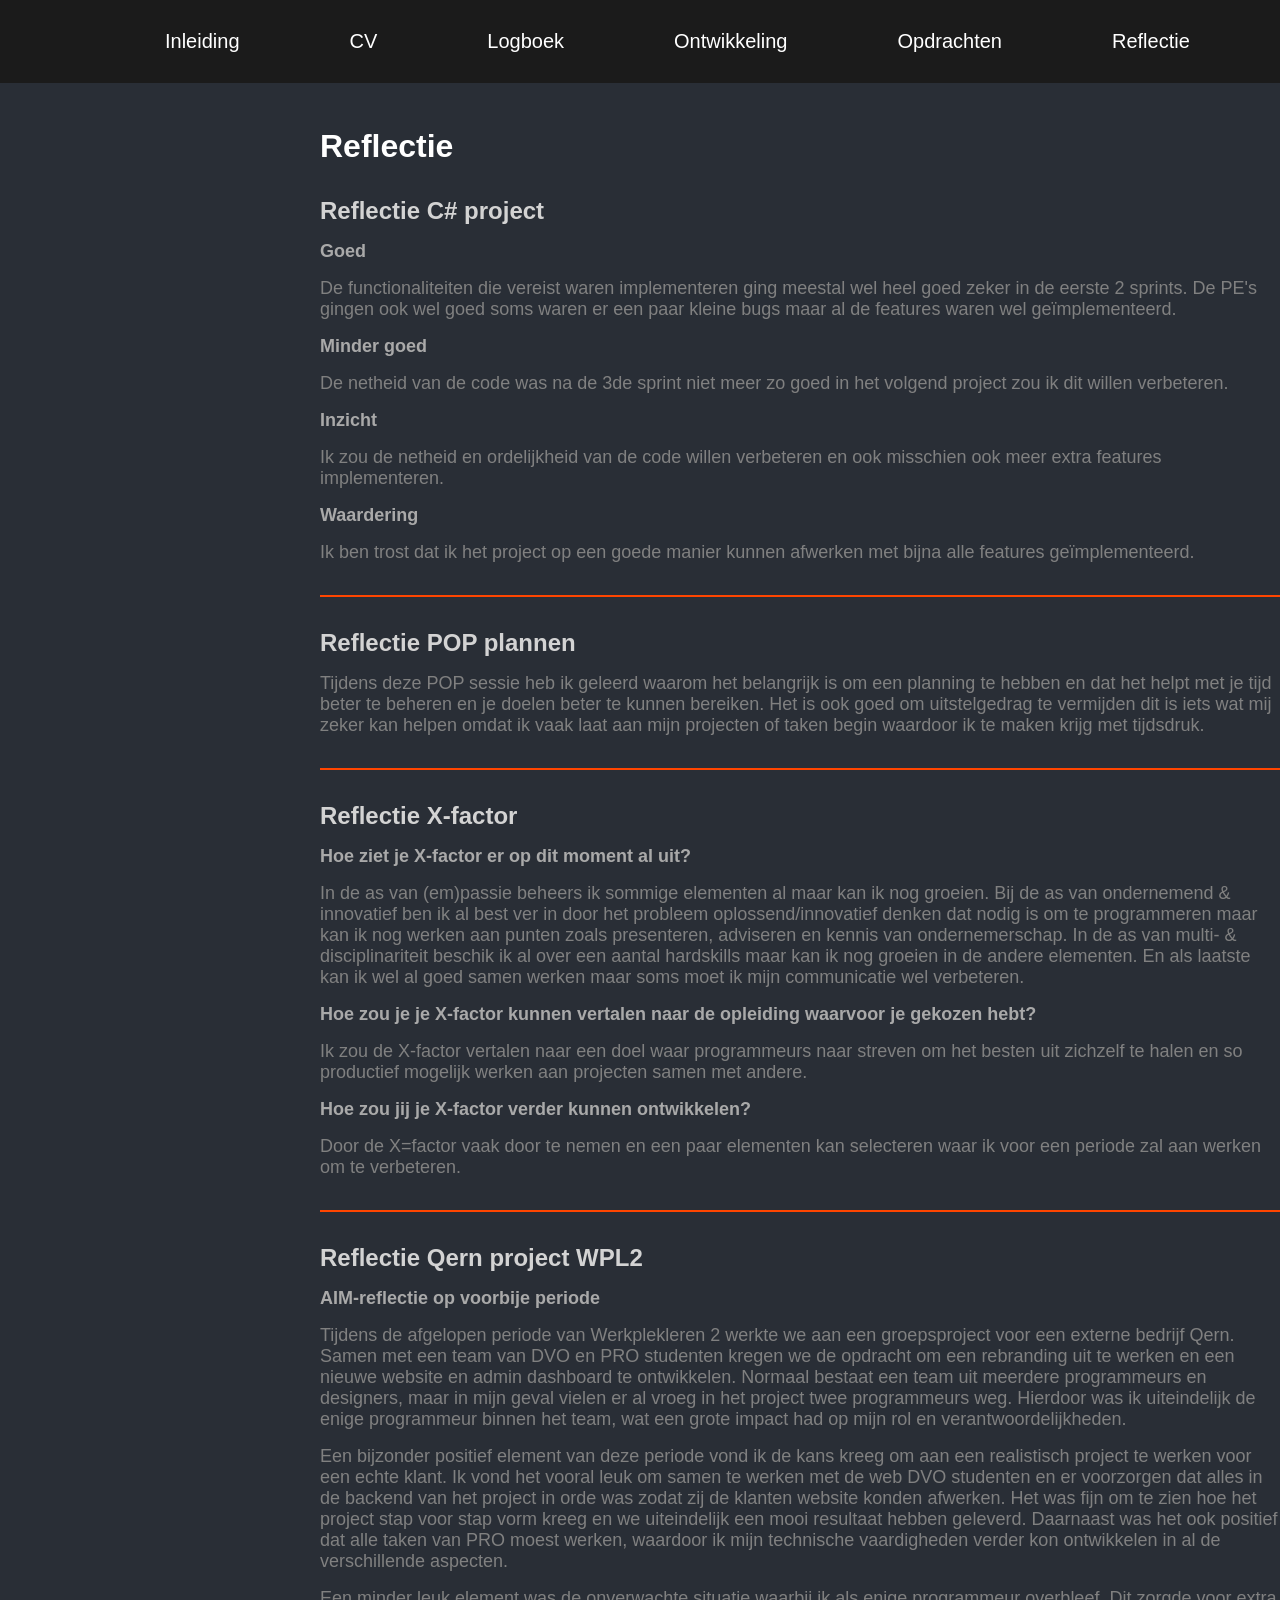
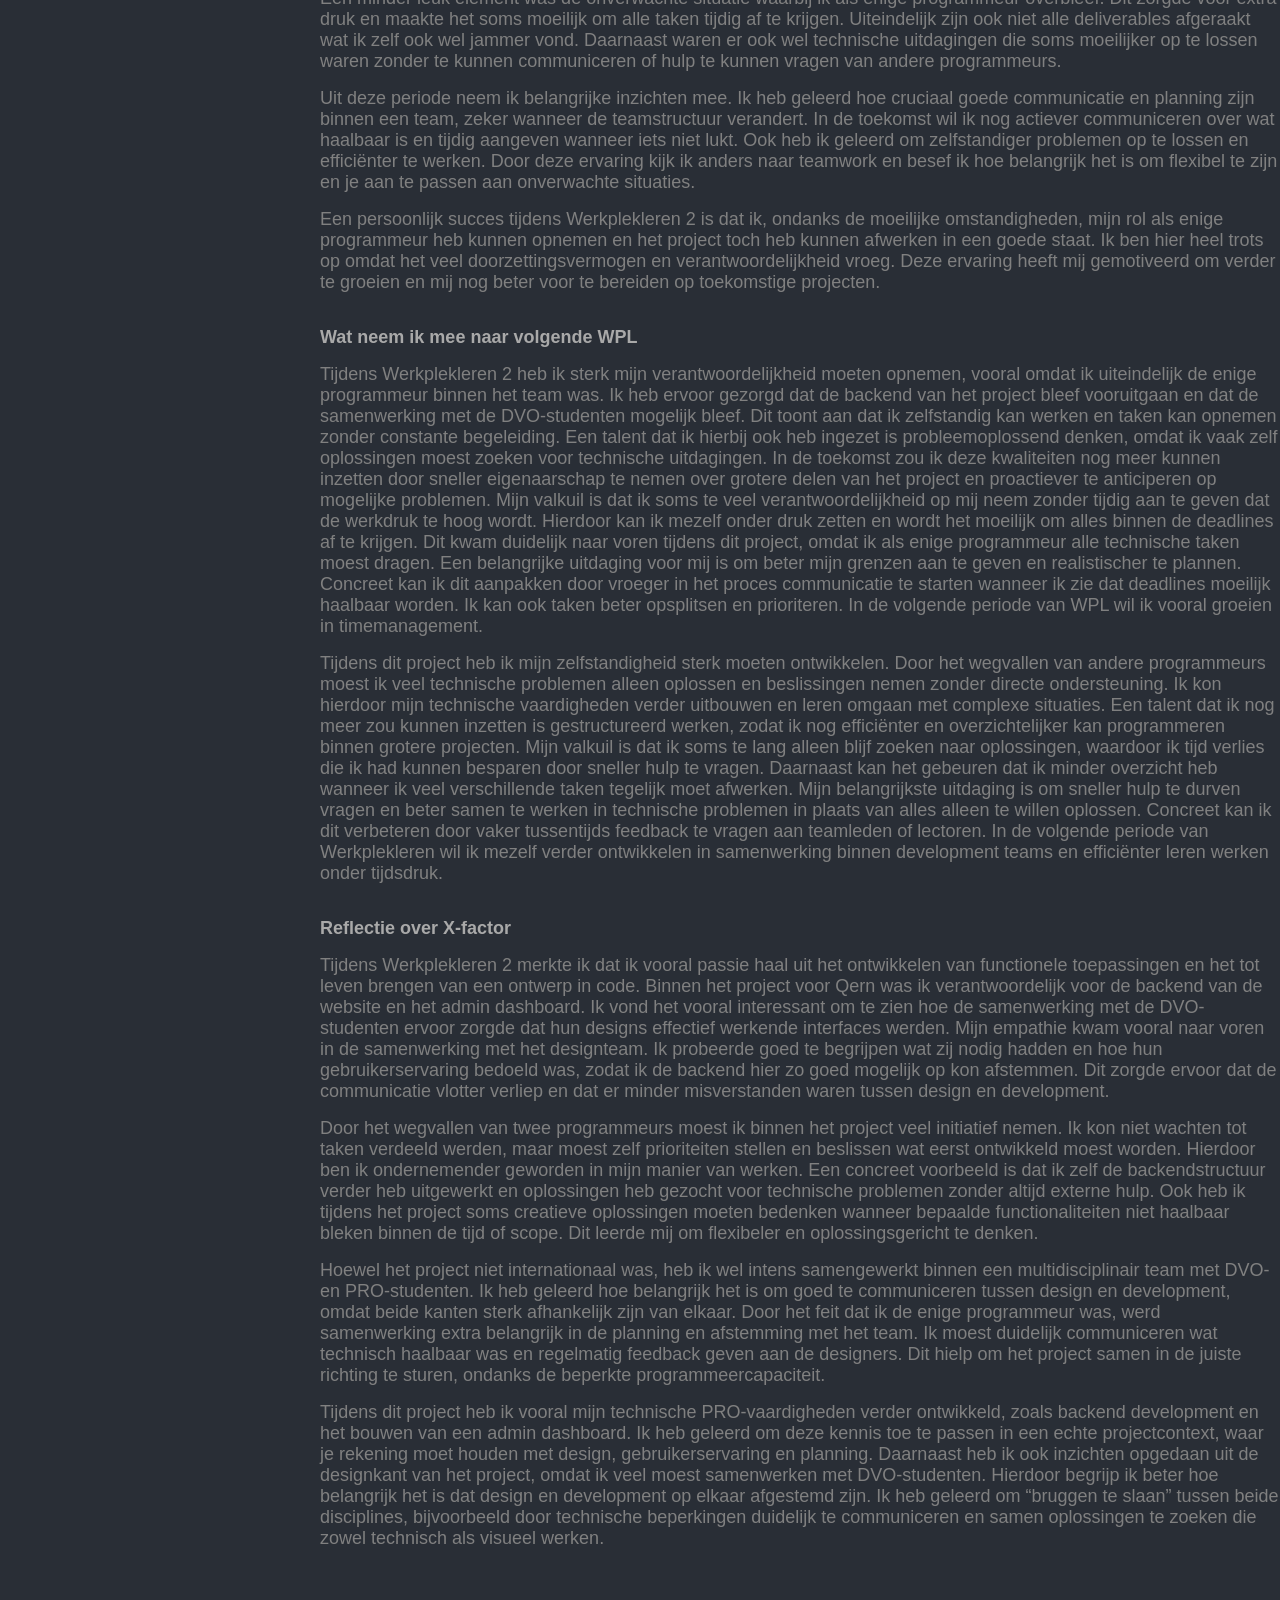
<file: reflectie.html>
<!DOCTYPE html>
<html lang="en">
<head>
    <meta charset="UTF-8">
    <title>Portfolio</title>
    <link rel="stylesheet" href="reflectie.css">
</head>
<body>
    <nav>
        <ul>
            <li><a href="index.html">Inleiding</a></li>
            <li><a href="cv.html">CV</a></li>
            <li><a href="logboek.html">Logboek</a></li>
            <li><a href="ontwikkeling.html">Ontwikkeling</a></li>
            <li><a href="opdrachten.html">Opdrachten</a></li>
            <li><a href="reflectie.html">Reflectie</a></li>
        </ul>
    </nav>
    <main>
        <h1>Reflectie</h1>
        <div class="reflectie">
            <h2>Reflectie C# project</h2>
            <h3>Goed</h3>
            <p>De functionaliteiten die vereist waren implementeren ging meestal wel heel goed zeker in de eerste 2 sprints. De PE's gingen ook wel goed soms waren er een paar kleine bugs maar al de features waren wel geïmplementeerd.</p>
            <h3>Minder goed</h3>
            <p>De netheid van de code was na de 3de sprint niet meer zo goed in het volgend project zou ik dit willen verbeteren.</p>
            <h3>Inzicht</h3>
            <p>Ik zou de netheid en ordelijkheid van de code willen verbeteren en ook misschien ook meer extra features implementeren.</p>
            <h3>Waardering</h3>
            <p>Ik ben trost dat ik het project op een goede manier kunnen afwerken met bijna alle features geïmplementeerd.</p>
            <hr>
        </div>
        <div class="reflectie">
            <h2>Reflectie POP plannen</h2>
            <p>Tijdens deze POP sessie heb ik geleerd waarom het belangrijk is om een planning te hebben en dat het helpt met je tijd beter te beheren en je doelen beter te kunnen bereiken. Het is ook goed om uitstelgedrag te vermijden dit is iets wat mij zeker kan helpen omdat ik vaak laat aan mijn projecten of taken begin waardoor ik te maken krijg met tijdsdruk.</p>
            <hr>
        </div>
        <div class="reflectie">
            <h2>Reflectie X-factor</h2>
            <h3>Hoe ziet je X-factor er op dit moment al uit?</h3>
            <p>In de as van (em)passie beheers ik sommige elementen al maar kan ik nog groeien. Bij de as van ondernemend & innovatief ben ik al best ver in door het probleem oplossend/innovatief denken dat nodig is om te programmeren maar kan ik nog werken aan punten zoals presenteren, adviseren en kennis van ondernemerschap. In de as van multi- & disciplinariteit beschik ik al over een aantal hardskills maar kan ik nog groeien in de andere elementen. En als laatste kan ik wel al goed samen werken maar soms moet ik mijn communicatie wel verbeteren.</p>
            <h3>Hoe zou je je X-factor kunnen vertalen naar de opleiding waarvoor je gekozen hebt?</h3>
            <p>Ik zou de X-factor vertalen naar een doel waar programmeurs naar streven om het besten uit zichzelf te halen en so productief mogelijk werken aan projecten samen met andere.</p>
            <h3>Hoe zou jij je X-factor verder kunnen ontwikkelen?</h3>
            <p>Door de X=factor vaak door te nemen en een paar elementen kan selecteren waar ik voor een periode zal aan werken om te verbeteren.</p>
            <hr>
        </div>
        <div class="reflectie">
            <h2>Reflectie Qern project WPL2</h2>
            <h3>AIM-reflectie op voorbije periode</h3>
            <p>Tijdens de afgelopen periode van Werkplekleren 2 werkte we aan een groepsproject voor een externe bedrijf Qern. Samen met een team van DVO en PRO studenten kregen we de opdracht om een rebranding uit te werken en een nieuwe website en admin dashboard  te ontwikkelen. Normaal bestaat een team uit meerdere programmeurs en designers, maar in mijn geval vielen er al vroeg in het project twee programmeurs weg. Hierdoor was ik uiteindelijk de enige programmeur binnen het team, wat een grote impact had op mijn rol en verantwoordelijkheden.</p>
            <p>Een bijzonder positief element van deze periode vond ik de kans kreeg om aan een realistisch project te werken voor een echte klant. Ik vond het vooral leuk om samen te werken met de web DVO studenten en er voorzorgen dat alles in de backend van het project in orde was zodat zij de klanten website konden afwerken. Het was fijn om te zien hoe het project stap voor stap vorm kreeg en we uiteindelijk een mooi resultaat hebben geleverd. Daarnaast was het ook positief dat alle taken van PRO moest werken, waardoor ik mijn technische vaardigheden verder kon ontwikkelen in al de verschillende aspecten.</p>
            <p>Een minder leuk element was de onverwachte situatie waarbij ik als enige programmeur overbleef. Dit zorgde voor extra druk en maakte het soms moeilijk om alle taken tijdig af te krijgen. Uiteindelijk zijn ook niet alle deliverables afgeraakt wat ik zelf ook wel jammer vond. Daarnaast waren er ook wel technische uitdagingen die soms moeilijker op te lossen waren zonder te kunnen communiceren of hulp te kunnen vragen van andere programmeurs.</p>
            <p>Uit deze periode neem ik belangrijke inzichten mee. Ik heb geleerd hoe cruciaal goede communicatie en planning zijn binnen een team, zeker wanneer de teamstructuur verandert. In de toekomst wil ik nog actiever communiceren over wat haalbaar is en tijdig aangeven wanneer iets niet lukt. Ook heb ik geleerd om zelfstandiger problemen op te lossen en efficiënter te werken. Door deze ervaring kijk ik anders naar teamwork en besef ik hoe belangrijk het is om flexibel te zijn en je aan te passen aan onverwachte situaties.</p>
            <p>Een persoonlijk succes tijdens Werkplekleren 2 is dat ik, ondanks de moeilijke omstandigheden, mijn rol als enige programmeur heb kunnen opnemen en het project toch heb kunnen afwerken in een goede staat. Ik ben hier heel trots op omdat het veel doorzettingsvermogen en verantwoordelijkheid vroeg. Deze ervaring heeft mij gemotiveerd om verder te groeien en mij nog beter voor te bereiden op toekomstige projecten.</p>
            <br>
            <h3>Wat neem ik mee naar volgende WPL </h3>
            <p>Tijdens Werkplekleren 2 heb ik sterk mijn verantwoordelijkheid moeten opnemen, vooral omdat ik uiteindelijk de enige programmeur binnen het team was. Ik heb ervoor gezorgd dat de backend van het project bleef vooruitgaan en dat de samenwerking met de DVO-studenten mogelijk bleef. Dit toont aan dat ik zelfstandig kan werken en taken kan opnemen zonder constante begeleiding. Een talent dat ik hierbij ook heb ingezet is probleemoplossend denken, omdat ik vaak zelf oplossingen moest zoeken voor technische uitdagingen. In de toekomst zou ik deze kwaliteiten nog meer kunnen inzetten door sneller eigenaarschap te nemen over grotere delen van het project en proactiever te anticiperen op mogelijke problemen. Mijn valkuil is dat ik soms te veel verantwoordelijkheid op mij neem zonder tijdig aan te geven dat de werkdruk te hoog wordt. Hierdoor kan ik mezelf onder druk zetten en wordt het moeilijk om alles binnen de deadlines af te krijgen. Dit kwam duidelijk naar voren tijdens dit project, omdat ik als enige programmeur alle technische taken moest dragen. Een belangrijke uitdaging voor mij is om beter mijn grenzen aan te geven en realistischer te plannen. Concreet kan ik dit aanpakken door vroeger in het proces communicatie te starten wanneer ik zie dat deadlines moeilijk haalbaar worden. Ik kan ook taken beter opsplitsen en prioriteren. In de volgende periode van WPL wil ik vooral groeien in timemanagement.</p>
            <p>Tijdens dit project heb ik mijn zelfstandigheid sterk moeten ontwikkelen. Door het wegvallen van andere programmeurs moest ik veel technische problemen alleen oplossen en beslissingen nemen zonder directe ondersteuning. Ik kon hierdoor mijn technische vaardigheden verder uitbouwen en leren omgaan met complexe situaties. Een talent dat ik nog meer zou kunnen inzetten is gestructureerd werken, zodat ik nog efficiënter en overzichtelijker kan programmeren binnen grotere projecten. Mijn valkuil is dat ik soms te lang alleen blijf zoeken naar oplossingen, waardoor ik tijd verlies die ik had kunnen besparen door sneller hulp te vragen. Daarnaast kan het gebeuren dat ik minder overzicht heb wanneer ik veel verschillende taken tegelijk moet afwerken. Mijn belangrijkste uitdaging is om sneller hulp te durven vragen en beter samen te werken in technische problemen in plaats van alles alleen te willen oplossen. Concreet kan ik dit verbeteren door vaker tussentijds feedback te vragen aan teamleden of lectoren. In de volgende periode van Werkplekleren wil ik mezelf verder ontwikkelen in samenwerking binnen development teams en efficiënter leren werken onder tijdsdruk.</p>
            <br>
            <h3>Reflectie over X-factor</h3>
            <p>Tijdens Werkplekleren 2 merkte ik dat ik vooral passie haal uit het ontwikkelen van functionele toepassingen en het tot leven brengen van een ontwerp in code. Binnen het project voor Qern was ik verantwoordelijk voor de backend van de website en het admin dashboard. Ik vond het vooral interessant om te zien hoe de samenwerking met de DVO-studenten ervoor zorgde dat hun designs effectief werkende interfaces werden. Mijn empathie kwam vooral naar voren in de samenwerking met het designteam. Ik probeerde goed te begrijpen wat zij nodig hadden en hoe hun gebruikerservaring bedoeld was, zodat ik de backend hier zo goed mogelijk op kon afstemmen. Dit zorgde ervoor dat de communicatie vlotter verliep en dat er minder misverstanden waren tussen design en development.</p>
            <p>Door het wegvallen van twee programmeurs moest ik binnen het project veel initiatief nemen. Ik kon niet wachten tot taken verdeeld werden, maar moest zelf prioriteiten stellen en beslissen wat eerst ontwikkeld moest worden. Hierdoor ben ik ondernemender geworden in mijn manier van werken. Een concreet voorbeeld is dat ik zelf de backendstructuur verder heb uitgewerkt en oplossingen heb gezocht voor technische problemen zonder altijd externe hulp. Ook heb ik tijdens het project soms creatieve oplossingen moeten bedenken wanneer bepaalde functionaliteiten niet haalbaar bleken binnen de tijd of scope. Dit leerde mij om flexibeler en oplossingsgericht te denken.</p>
            <p>Hoewel het project niet internationaal was, heb ik wel intens samengewerkt binnen een multidisciplinair team met DVO- en PRO-studenten. Ik heb geleerd hoe belangrijk het is om goed te communiceren tussen design en development, omdat beide kanten sterk afhankelijk zijn van elkaar. Door het feit dat ik de enige programmeur was, werd samenwerking extra belangrijk in de planning en afstemming met het team. Ik moest duidelijk communiceren wat technisch haalbaar was en regelmatig feedback geven aan de designers. Dit hielp om het project samen in de juiste richting te sturen, ondanks de beperkte programmeercapaciteit.</p>
            <p>Tijdens dit project heb ik vooral mijn technische PRO-vaardigheden verder ontwikkeld, zoals backend development en het bouwen van een admin dashboard. Ik heb geleerd om deze kennis toe te passen in een echte projectcontext, waar je rekening moet houden met design, gebruikerservaring en planning. Daarnaast heb ik ook inzichten opgedaan uit de designkant van het project, omdat ik veel moest samenwerken met DVO-studenten. Hierdoor begrijp ik beter hoe belangrijk het is dat design en development op elkaar afgestemd zijn. Ik heb geleerd om “bruggen te slaan” tussen beide disciplines, bijvoorbeeld door technische beperkingen duidelijk te communiceren en samen oplossingen te zoeken die zowel technisch als visueel werken.</p>
        </div>
    </main>
</body>
</html>
</file>
<file: index.css>
*{
    margin: 0;
    padding: 0;
    box-sizing: border-box;
    font-family: Arial, sans-serif;
}
nav{
    background-color: #1b1b1b;
    position: fixed;
    top: 0;
    left: 0;
    width: 100%;
    display: flex;
    justify-content: space-between;
    align-items: center;
    padding: 30px 150px;
    z-index: 2;
}
nav ul{
    display: flex;
    justify-content: center;
    gap: 5rem;
    margin-right: 25rem;
    list-style: none;
}
nav ul a{
    color: white;
    padding: 5px 15px;
    border-radius: 5px;
    font-size: 20px;
    text-decoration: none;
}
nav a:hover{
    color:orangered;
}
body{
    background-color: #292e36;
}
main{
    margin-top: 5rem;
    display: flex;
    flex-flow: row;
}
#text{
    margin: 225px 0 0 125px;
    width: 60rem;
}
main h1{
    padding: 0 0 0 50px;
    color: white;
    font-size: 50px;
}
main h2{
    padding: 20px 0 0 150px;
    color: lightgray;
    font-size: 42px;
}
main p{
    padding: 30px 0 0 250px;
    color: grey;
    font-size: 28px;
}
main img {
    padding: 100px 0 0 200px;
    height: 800px;
}
</file>
<file: cv.css>
* {
    margin: 0;
    padding: 0;
    box-sizing: border-box;
    font-family: Arial, sans-serif;
}
nav{
    background-color: #1b1b1b;
    position: fixed;
    top: 0;
    left: 0;
    width: 100%;
    display: flex;
    justify-content: space-between;
    align-items: center;
    padding: 30px 150px;
    z-index: 2;
}
nav ul{
    display: flex;
    justify-content: center;
    gap: 5rem;
    margin-right: 25rem;
    list-style: none;
}
nav ul a{
    color: white;
    padding: 5px 15px;
    border-radius: 5px;
    font-size: 20px;
    text-decoration: none;
}
nav a:hover{
    color:orangered;
}

body {
    background-color: #292e36;
}


header {
    padding-right: 25rem;
    background: #1b1b1b;
    display: flex;
    justify-content: center;
}

header h1 {
    padding: 11rem 0 0 0;
    color: white;
}

header p {
    padding: 0 0 5rem 0;
    color: orangered;
}

header img {
    margin-left: 1rem;
    width: 150px;
    position: absolute;
    top: 100px;

}

header img:hover {
    box-shadow: 10px 10px 5px grey, 10px 10px 10px orangered;
}

header img:active {
    box-sizing: revert;
    border: 5px solid grey;
    box-shadow: none;
}

main {
    padding-bottom: 5rem;
}

main h1 {
    padding: 2rem 0 0 0;
    color: orangered;
}

main h2 {
    padding: 1rem 0 0 1rem;
    font-size: 20px;
}

main hr {
    border-color: #1b1b1b;
    border-width: 1px;
}

main p {
    padding: 1rem 0 0 1rem;
    margin: 0 1rem 0 0;
    color: black;
}

main a {
    padding: 1rem 0 0 1rem;
    margin: 0 1rem 0 0;
    color: black;
    text-decoration: none;
}

main a:hover {
    color: orangered;
}

.kolommen {
    display: flex;
    flex-direction: row;
    justify-content: center;
    padding: 0 20%;
}

.kolommen article {
    position: relative;
}

.kolom1 {
    width: auto;
    background: white;
    padding: 2rem;
}

.kolom2 {
    width: auto;
    background: lightgray;
    padding: 2rem;
}

.h1-icoon {
    width: 25px;
    position: absolute;
    right: 0;
    top: 30px;
}

.contac-info {
    display: flex;
    flex-direction: row;
    position: relative;
}

.contac-info img {
    width: 25px;
    position: absolute;
    top: 12px;
    left: 11px;
}

.contac-info p {
    padding: 1rem 0 0 3rem;
}

.contac-info a {
    padding: 1rem 0 0 3rem;
}

#skills ul {
    padding: 0 0 0 3rem;
}

.digitalevaardigheden {
    display: flex;
    justify-content: space-between;
}

.digitalevaardigheden p {
    padding: 1rem 0 0 2rem;
}

.skill-level {
    display: flex;
}

.cirkel {
    width: 15px;
    height: 15px;
    background-color: black;
    border-radius: 50%;
    margin: 1rem 0.2rem 0 0;
}

.lege-cirkel {
    width: 15px;
    height: 15px;
    border-radius: 50%;
    border: 2px solid black;
    margin: 1rem 0.2rem 0 0;
}

.items {
    display: flex;
    flex-direction: column;
}

.items ul {
    padding: 0 0 0 2rem;
}

.ervaringen {
    display: flex;
    flex-direction: row;
    justify-content: space-between;
}

.ervaringen ul {
    padding: 1rem 0 0 3rem;
}

.functie {
    font-weight: bold;
    font-size: 16px;
    padding-bottom: 0;
}

.plaats {
    padding-top: 0;
}

.datum {
    position: relative;
}


footer {
    position: fixed;
    left: 0;
    bottom: 0;
    width: 100%;
    background-color: #1b1b1b;
}
#flexbox-footer {
    display: flex;
    padding: 1rem;
    align-items: center;
    justify-content: space-between;
}
footer p {
    color: white;
}

#terug-naar-boven {
    background-color: orangered;
    padding: 1rem 1rem;
}

footer a {
    text-decoration: none;
}

#terug-naar-boven:hover {
    color: black;
}



@media screen and (max-width:480px) {
    header{
        flex-direction: column;
        padding-bottom: 14rem;
    }
    header h1{
        padding: 2rem 0 0 2rem;
    }
    header p{
        padding: 0 0 0 2rem;
    }
    header img{
        top: 6rem;
        left: 1rem;
    }


    main{
        padding-bottom: 6rem;
    }
    .kolommen{
        flex-direction: column;
        padding: 0;
    }
    .kolom1{
        padding: 1rem;
    }
    .kolom2{
        padding: 1rem;
    }


    footer p{
        padding-right: 0.75rem;
    }

    #flexbox-footer{
        height: 6rem;
        justify-content: space-evenly;
        flex-direction: column;
        flex-wrap: wrap;
    }
}
</file>
<file: inleiding.css>
*{
    margin: 0;
    padding: 0;
    box-sizing: border-box;
    font-family: Arial, sans-serif;
}
nav{
    background-color: #1b1b1b;
    position: fixed;
    top: 0;
    left: 0;
    width: 100%;
    display: flex;
    justify-content: space-between;
    align-items: center;
    padding: 30px 150px;
    z-index: 2;
}
nav ul{
    display: flex;
    justify-content: center;
    gap: 5rem;
    margin-right: 25rem;
    list-style: none;
}
nav ul a{
    color: white;
    padding: 5px 15px;
    border-radius: 5px;
    font-size: 20px;
    text-decoration: none;
}
nav a:hover{
    color:orangered;
}
body{
    background-color: #292e36;
}
main{
    margin-top: 5rem;
    display: flex;
    flex-flow: row;
}
#text{
    margin: 225px 0 0 125px;
    width: 60rem;
}
main h1{
    padding: 0 0 0 50px;
    color: white;
    font-size: 50px;
}
main h2{
    padding: 20px 0 0 150px;
    color: lightgray;
    font-size: 42px;
}
main p{
    padding: 30px 0 0 250px;
    color: grey;
    font-size: 28px;
}
main img {
    padding: 100px 0 0 200px;
    height: 800px;
}
</file>
<file: logboek.css>
* {
    margin: 0;
    padding: 0;
    box-sizing: border-box;
    font-family: Arial, sans-serif;
}
nav{
    background-color: #1b1b1b;
    position: fixed;
    top: 0;
    left: 0;
    width: 100%;
    display: flex;
    justify-content: space-between;
    align-items: center;
    padding: 30px 150px;
    z-index: 2;
}
nav ul{
    display: flex;
    justify-content: center;
    gap: 5rem;
    margin-right: 25rem;
    list-style: none;
}
nav ul a{
    color: white;
    padding: 5px 15px;
    border-radius: 5px;
    font-size: 20px;
    text-decoration: none;
}
nav a:hover{
    color:orangered;
}
body{
    background-color: #292e36;
}
main{
    margin-top: 5rem;
    margin-bottom: 5rem;
}
main h1{
    padding: 3rem 0 0 20rem;
    color: white;
    font-size: 32px;
}
#logboekTabel{
    padding-top: 1rem;
    padding-left: 20rem;
}
table, th, td {
    border: 1px solid white;
    border-collapse: collapse;
}

thead{
    background-color: orangered;
}
th{
    padding: 1rem;
    font-size: 24px;
}
td{
    padding: 1rem;
    font-size: 24px;
    color: lightgray;
}
main ul{
    font-size: 24px;
    text-decoration: none;
    list-style: none;
}
.blueTextTable{
    color: royalblue;
}
.redTextTable{
    color: red;
}
</file>
<file: ontwikkeling.css>
* {
    margin: 0;
    padding: 0;
    box-sizing: border-box;
    font-family: Arial, sans-serif;
}
nav{
    background-color: #1b1b1b;
    position: fixed;
    top: 0;
    left: 0;
    width: 100%;
    display: flex;
    justify-content: space-between;
    align-items: center;
    padding: 30px 150px;
    z-index: 2;
}
nav ul{
    display: flex;
    justify-content: center;
    gap: 5rem;
    margin-right: 25rem;
    list-style: none;
}
nav ul a{
    color: white;
    padding: 5px 15px;
    border-radius: 5px;
    font-size: 20px;
    text-decoration: none;
}
nav a:hover{
    color:orangered;
}
body{
    background-color: #292e36;
}
main{
    margin-top: 5rem;
    margin-bottom: 5rem;
    width: 80rem;
}
main h1{
    padding: 3rem 0 0 20rem;
    color: white;
    font-size: 32px;
}
main h2{
    padding: 2rem 0 0 20rem;
    color: lightgray;
    font-size: 24px;
}
main h3{
    padding: 1rem 0 0 20rem;
    color: darkgray;
    font-size: 18px;
}
main p{
    padding: 1rem 0 0 20rem;
    color: gray;
    font-size: 18px;
}
main img{
    padding: 1rem 0 0 20rem;
}
.vraag{
    font-weight: bold;
}
.situeringRol{
    padding-top: 2rem;
}
main ul{
    padding: 1rem 0 0 22rem;
}
main li{
    color: gray;
    font-size: 18px;
}
</file>
<file: opdrachten.css>
* {
    margin: 0;
    padding: 0;
    box-sizing: border-box;
    font-family: Arial, sans-serif;
}
nav{
    background-color: #1b1b1b;
    position: fixed;
    top: 0;
    left: 0;
    width: 100%;
    display: flex;
    justify-content: space-between;
    align-items: center;
    padding: 30px 150px;
    z-index: 2;
}
nav ul{
    display: flex;
    justify-content: center;
    gap: 5rem;
    margin-right: 25rem;
    list-style: none;
}
nav ul a{
    color: white;
    padding: 5px 15px;
    border-radius: 5px;
    font-size: 20px;
    text-decoration: none;
}
nav a:hover{
    color:orangered;
}
body{
    background-color: #292e36;
}
main{
    margin-top: 5rem;
    margin-bottom: 5rem;
    width: 80rem;
}
main h1{
    padding: 3rem 0 0 20rem;
    color: white;
    font-size: 32px;
}
main h2{
    padding: 2rem 0 0 20rem;
    color: lightgray;
    font-size: 24px;
}
main h3{
    padding: 1rem 0 0 20rem;
    color: darkgray;
    font-size: 18px;
}
main p{
    padding: 1rem 0 0 20rem;
    color: gray;
    font-size: 18px;
}
.opdracht{
    width: 80rem;
}
hr{
    border: 1px solid orangered;
    margin: 2rem 0 0 20rem;
}
</file>
<file: reflectie.css>
* {
    margin: 0;
    padding: 0;
    box-sizing: border-box;
    font-family: Arial, sans-serif;
}
nav{
    background-color: #1b1b1b;
    position: fixed;
    top: 0;
    left: 0;
    width: 100%;
    display: flex;
    justify-content: space-between;
    align-items: center;
    padding: 30px 150px;
    z-index: 2;
}
nav ul{
    display: flex;
    justify-content: center;
    gap: 5rem;
    margin-right: 25rem;
    list-style: none;
}
nav ul a{
    color: white;
    padding: 5px 15px;
    border-radius: 5px;
    font-size: 20px;
    text-decoration: none;
}
nav a:hover{
    color:orangered;
}
body{
    background-color: #292e36;
}
main{
    margin-top: 5rem;
    margin-bottom: 5rem;
    width: 80rem;
}
main h1{
    padding: 3rem 0 0 20rem;
    color: white;
    font-size: 32px;
}
main h2{
    padding: 2rem 0 0 20rem;
    color: lightgray;
    font-size: 24px;
}
main h3{
    padding: 1rem 0 0 20rem;
    color: darkgray;
    font-size: 18px;
}
main p{
    padding: 1rem 0 0 20rem;
    color: gray;
    font-size: 18px;
}
.reflectie{
    width: 80rem;
}
hr{
    border: 1px solid orangered;
    margin: 2rem 0 0 20rem;
}
</file>
